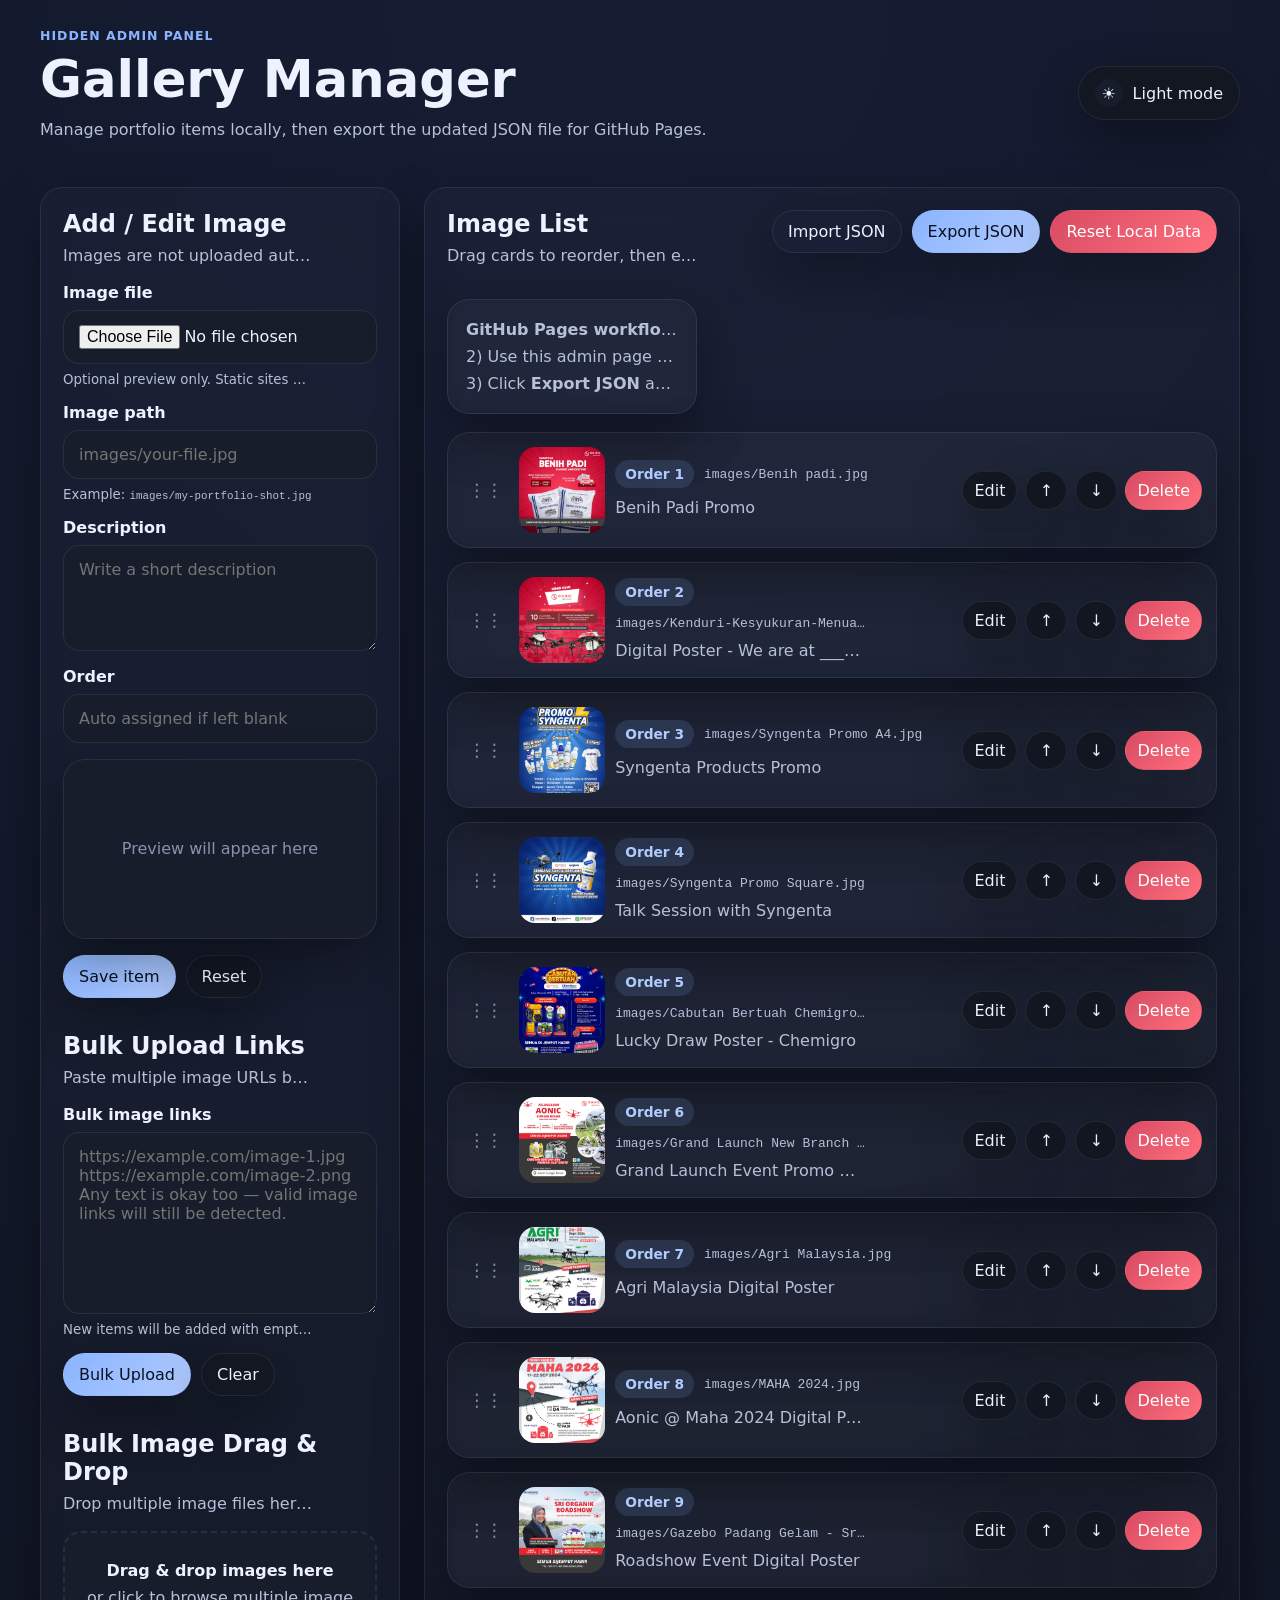
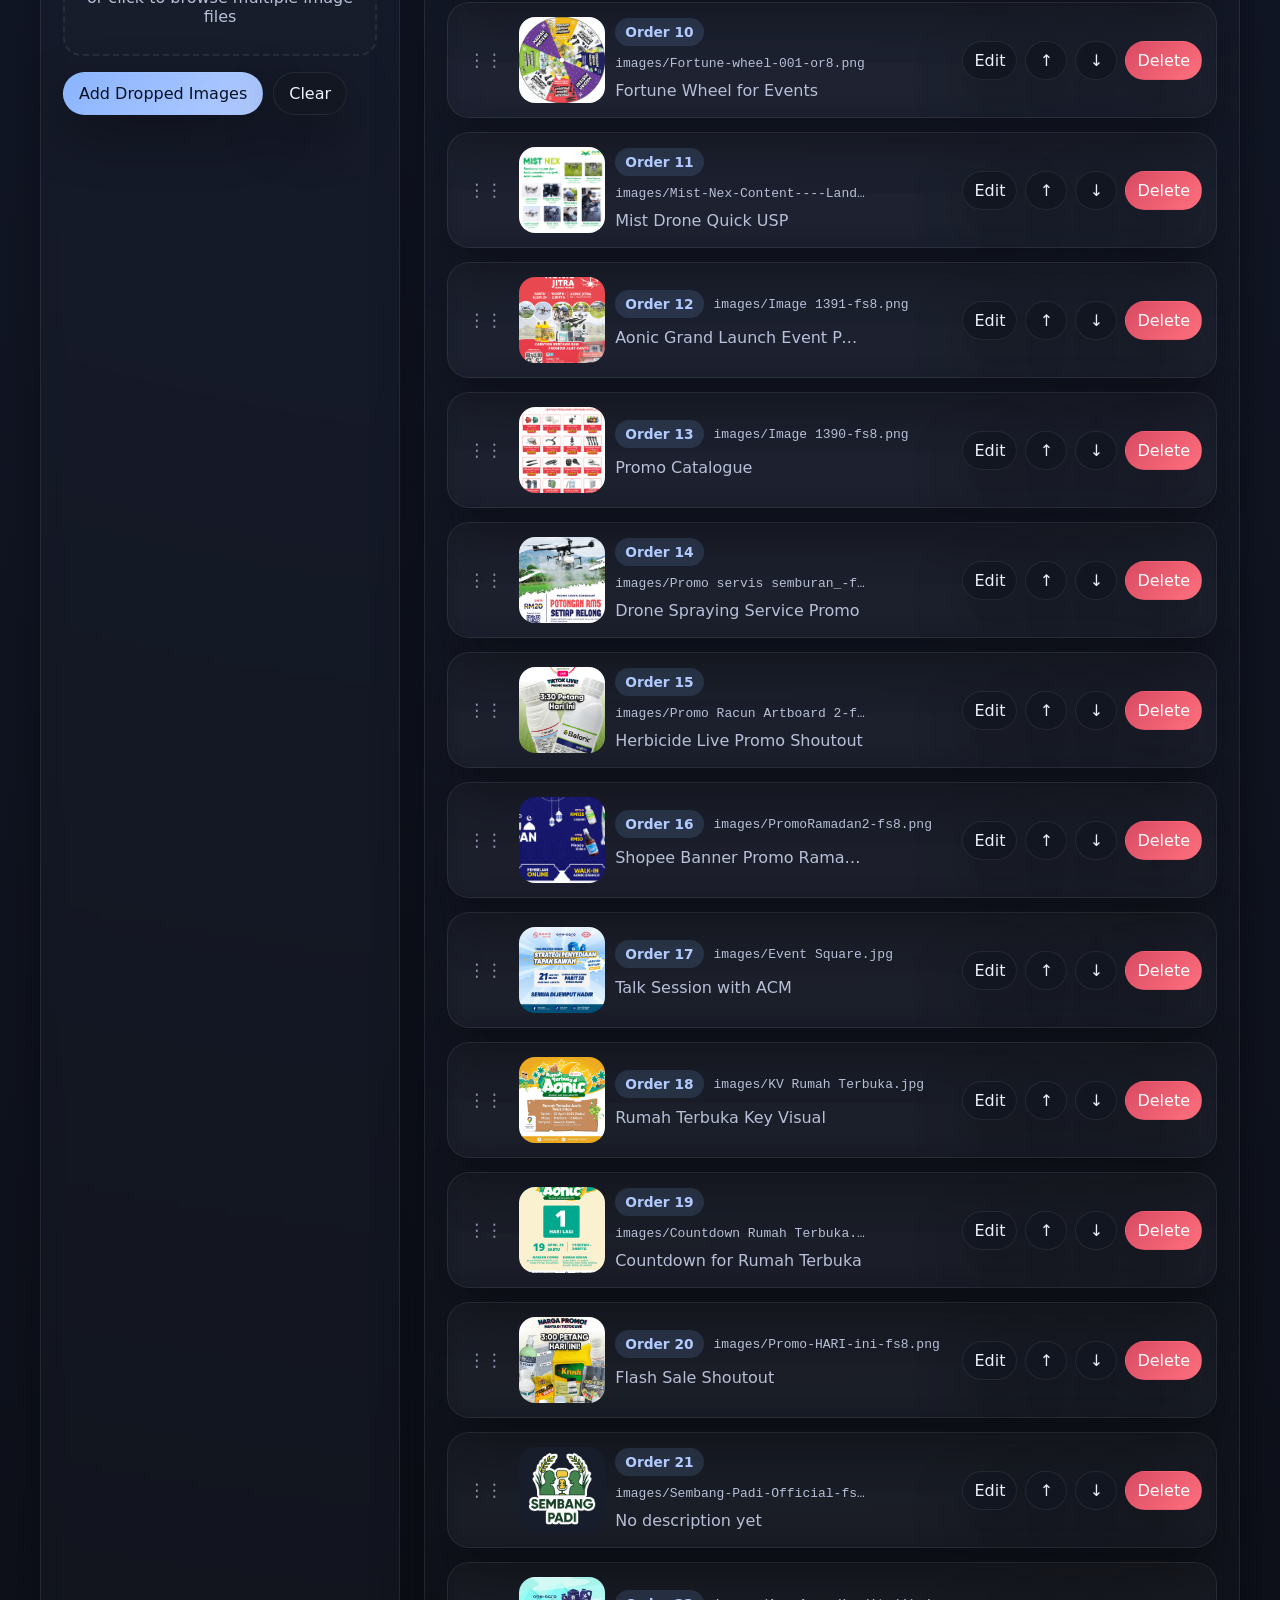
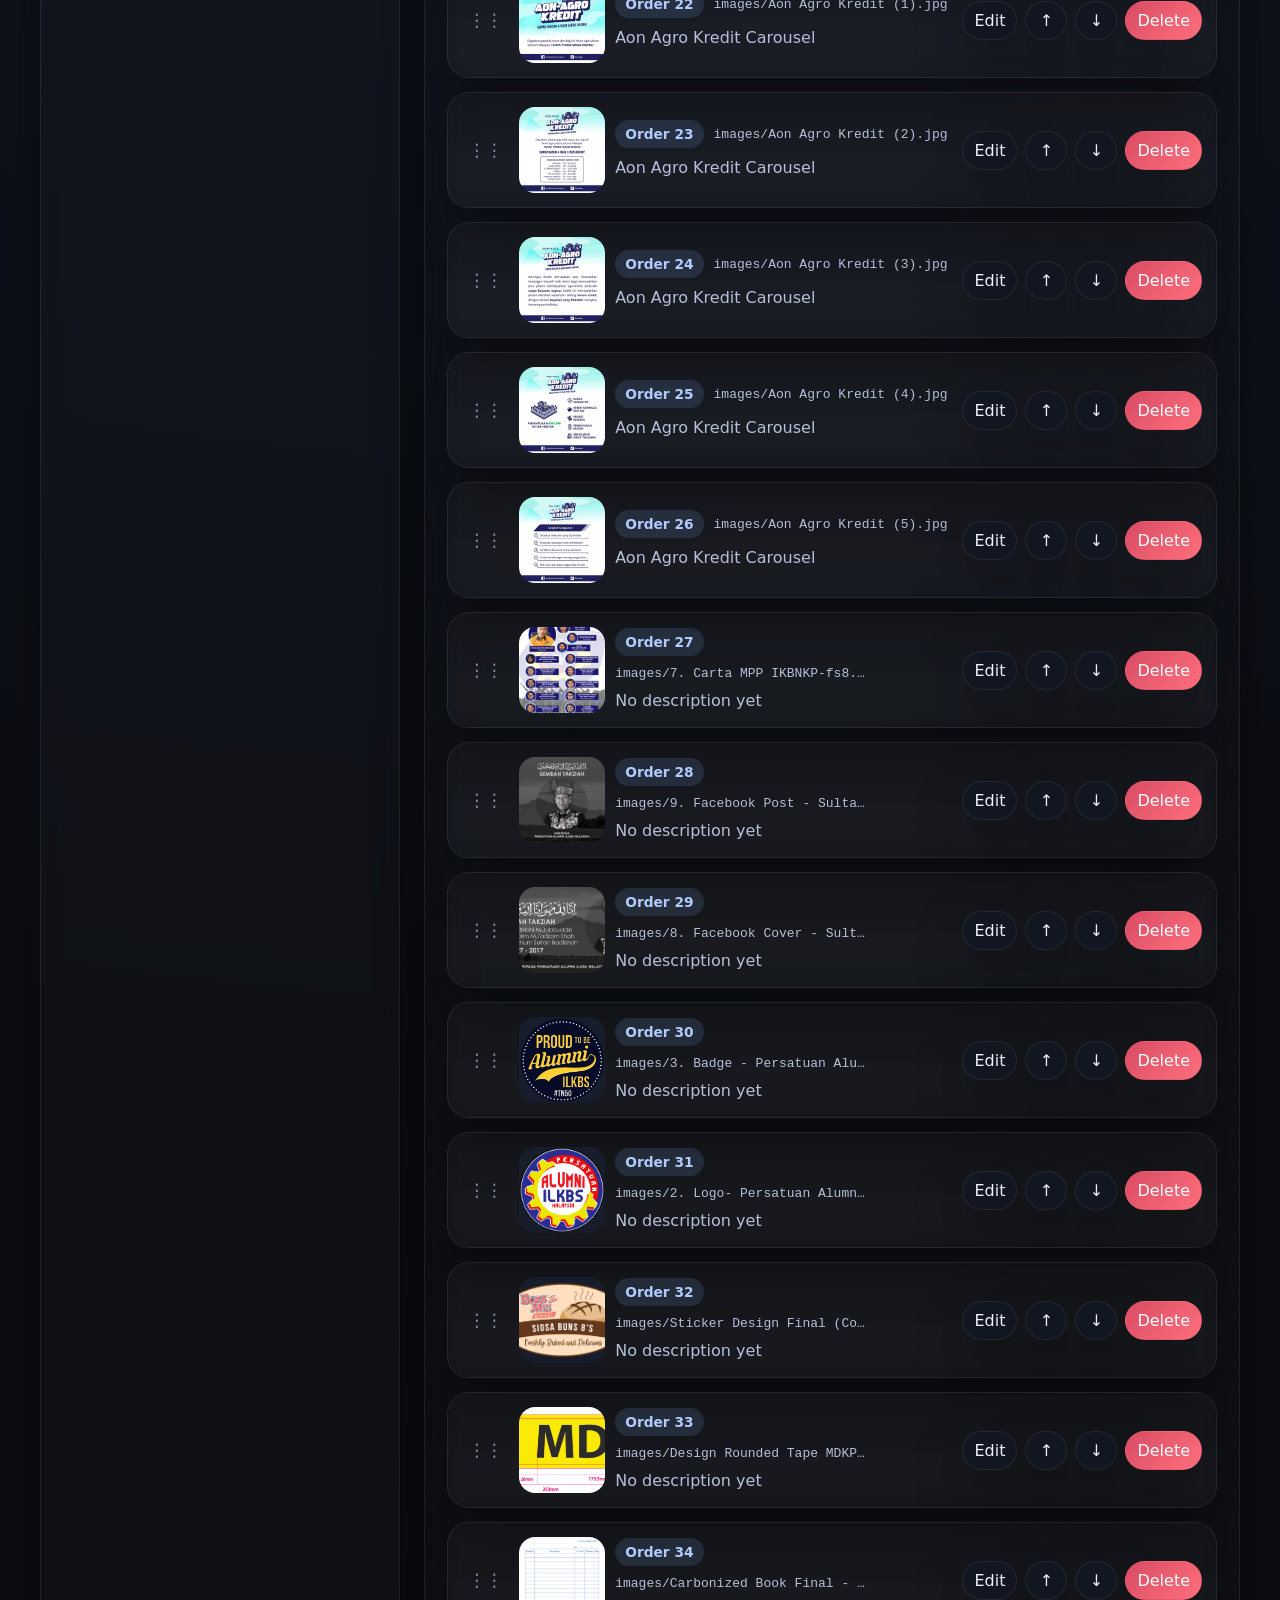
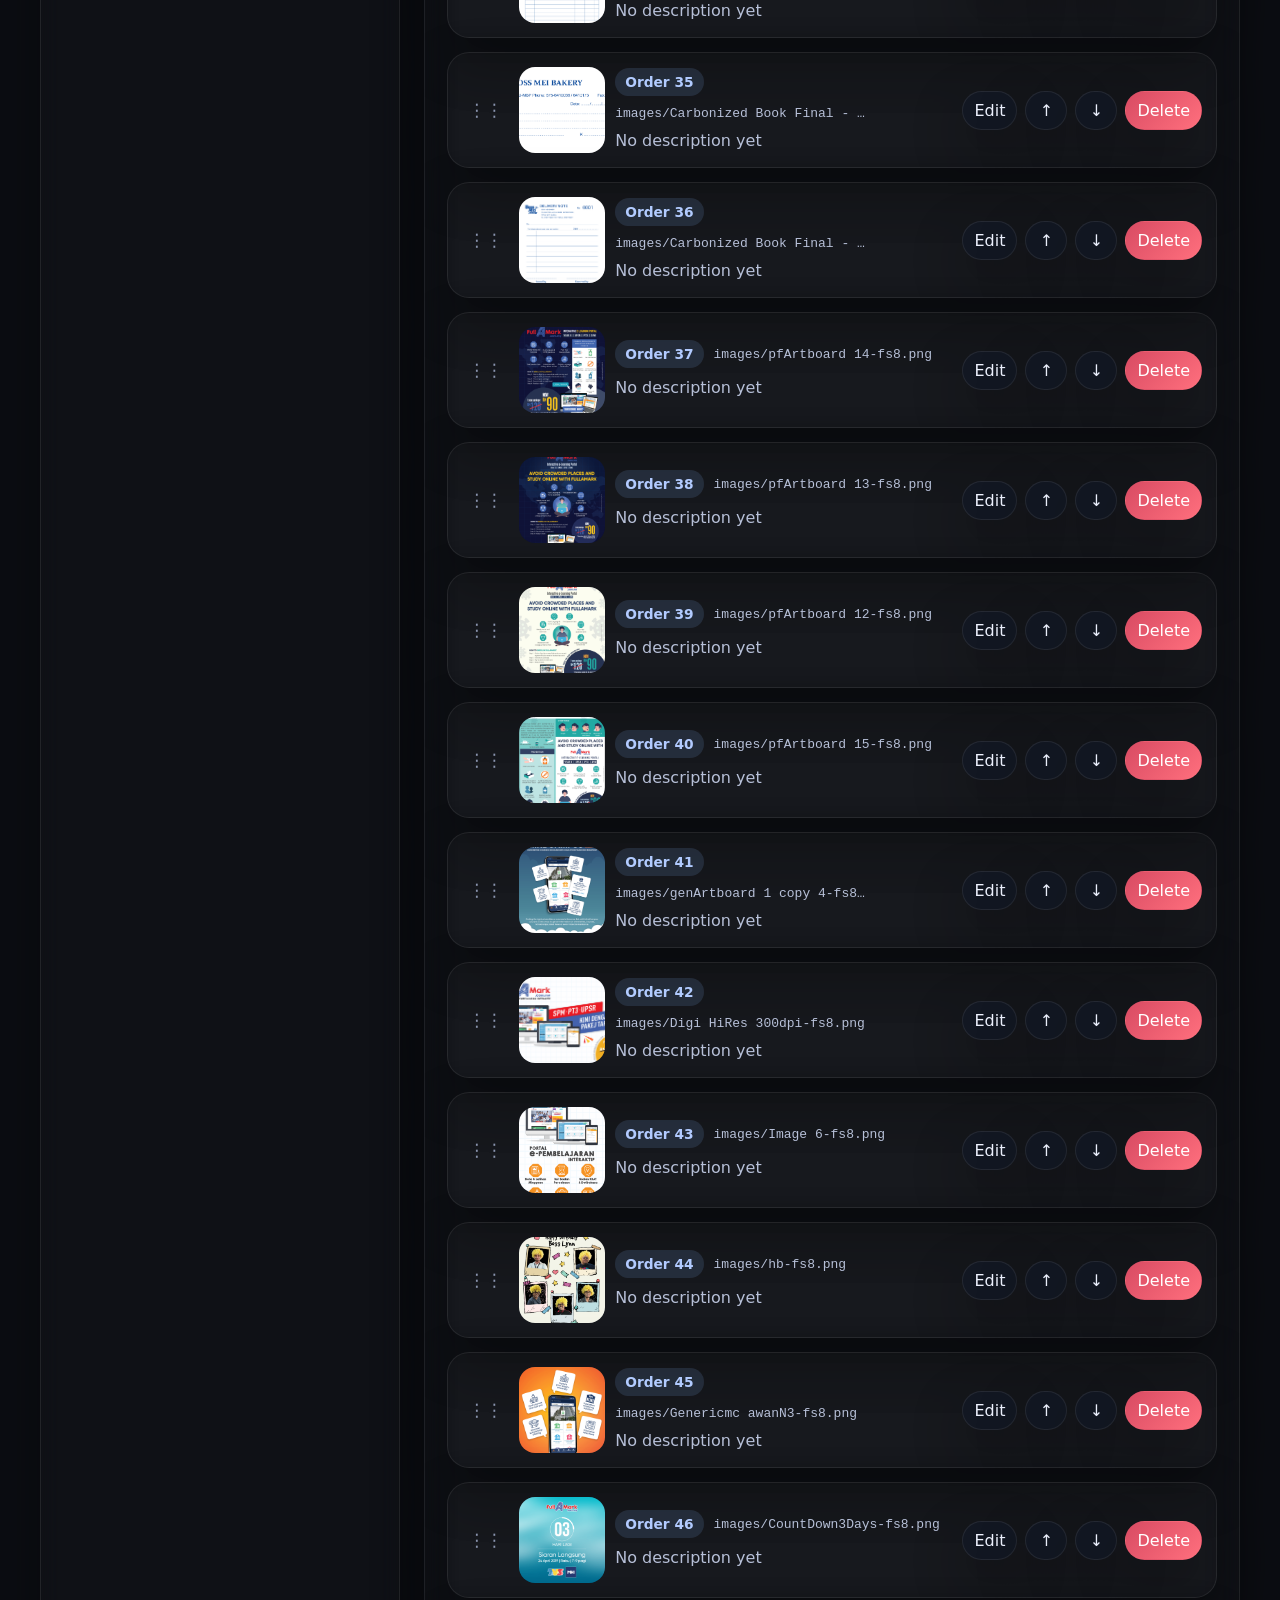
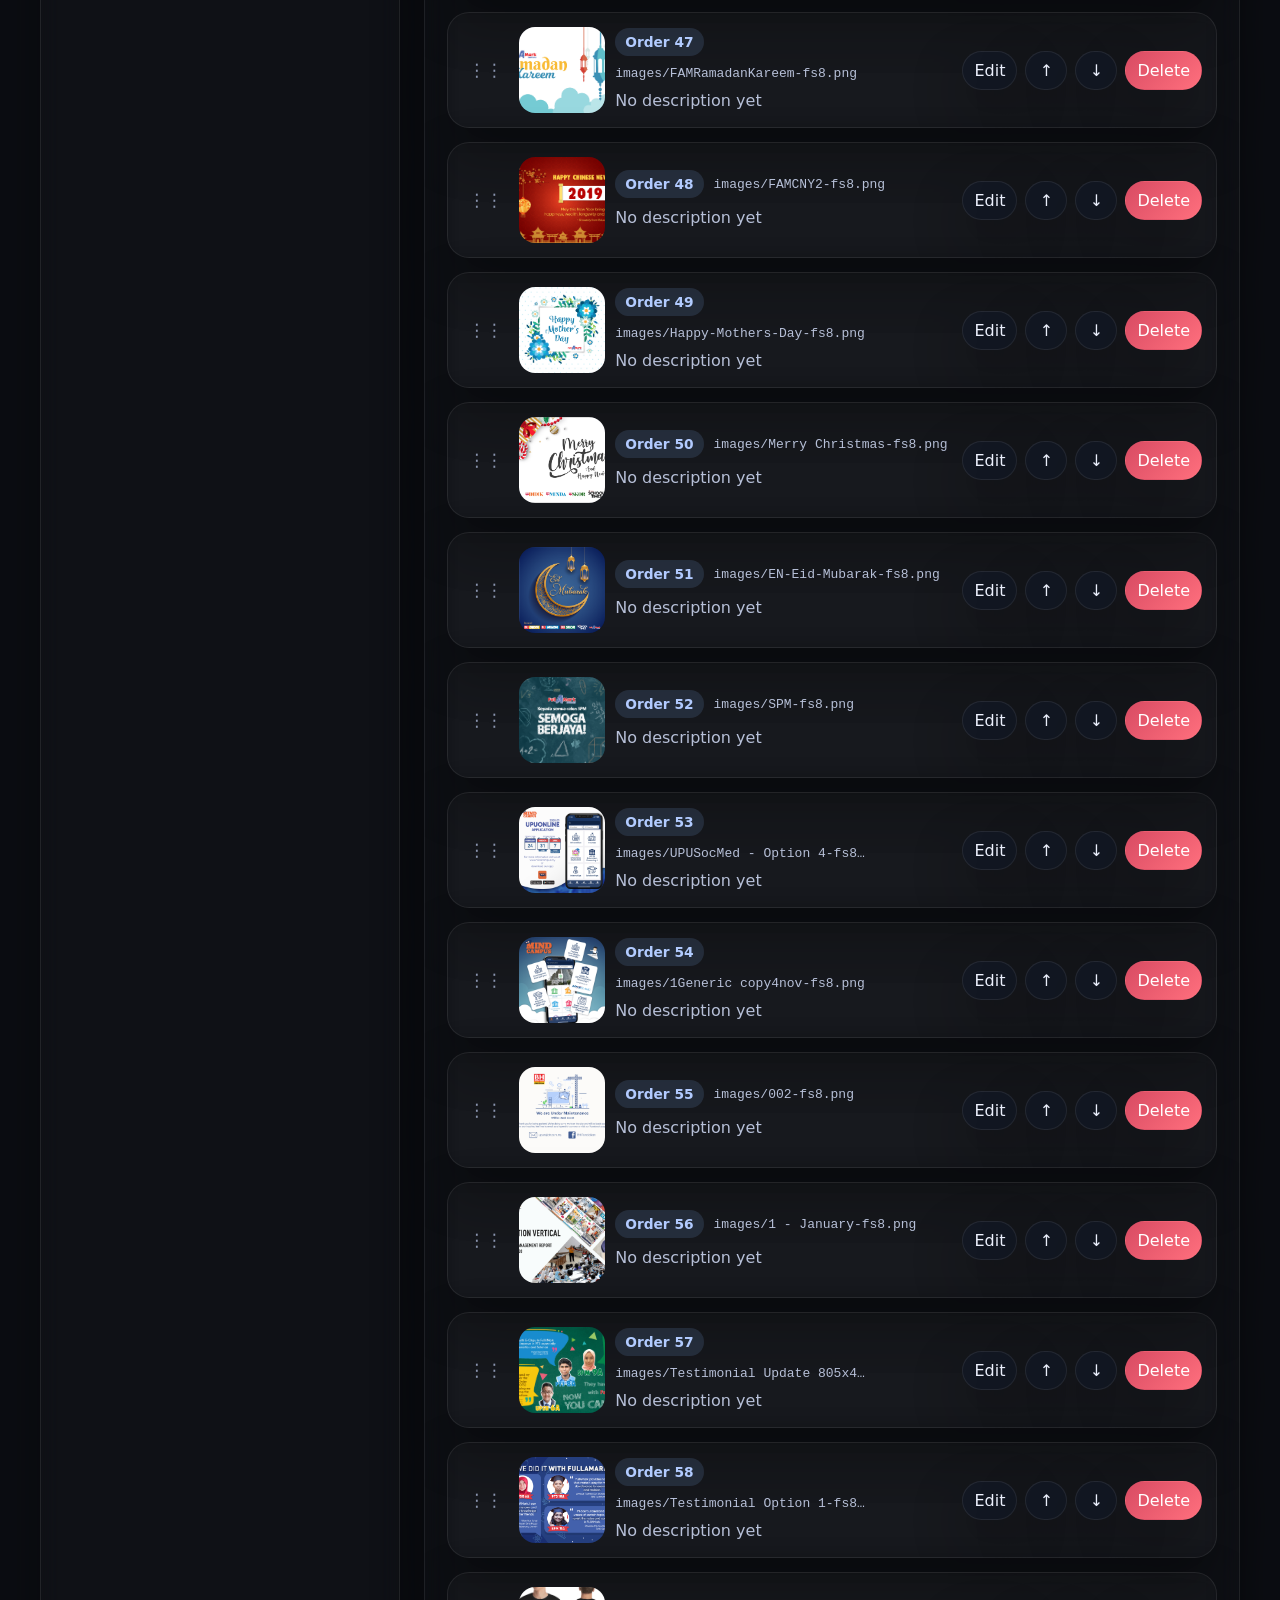
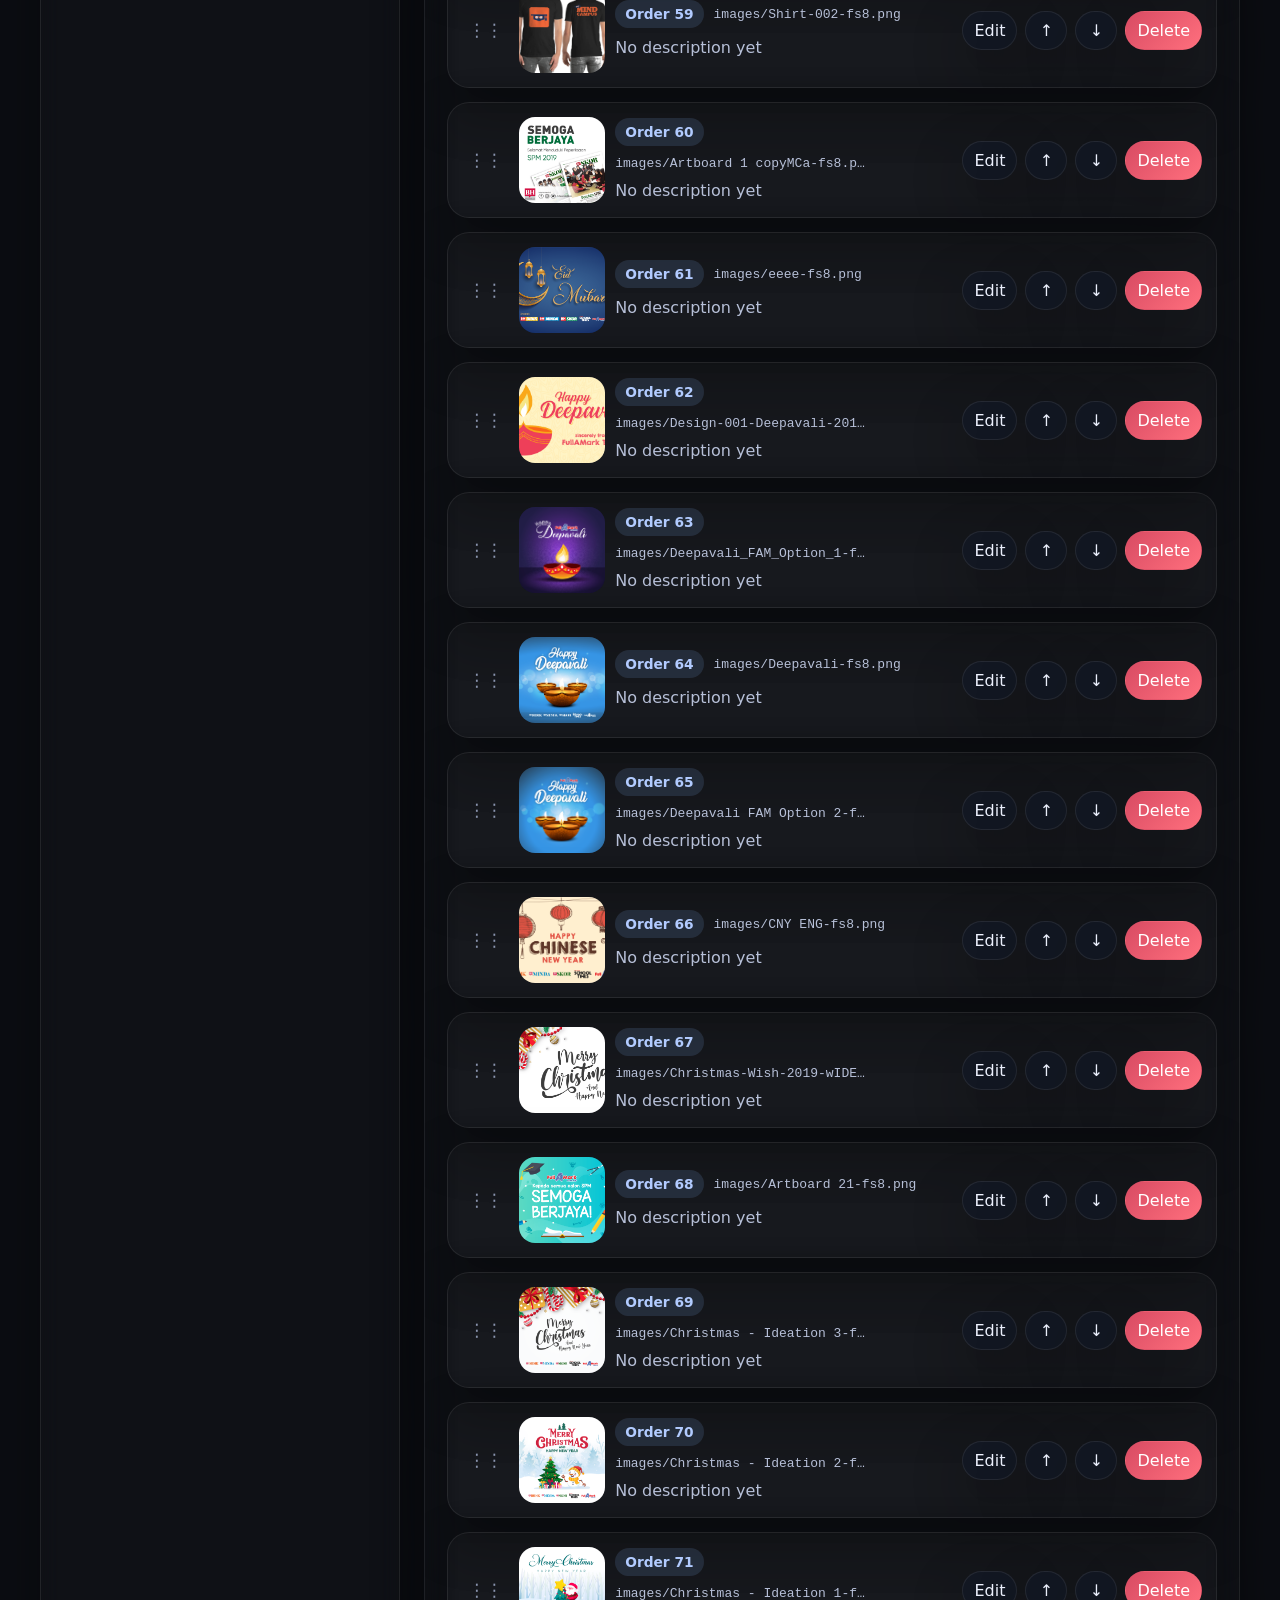
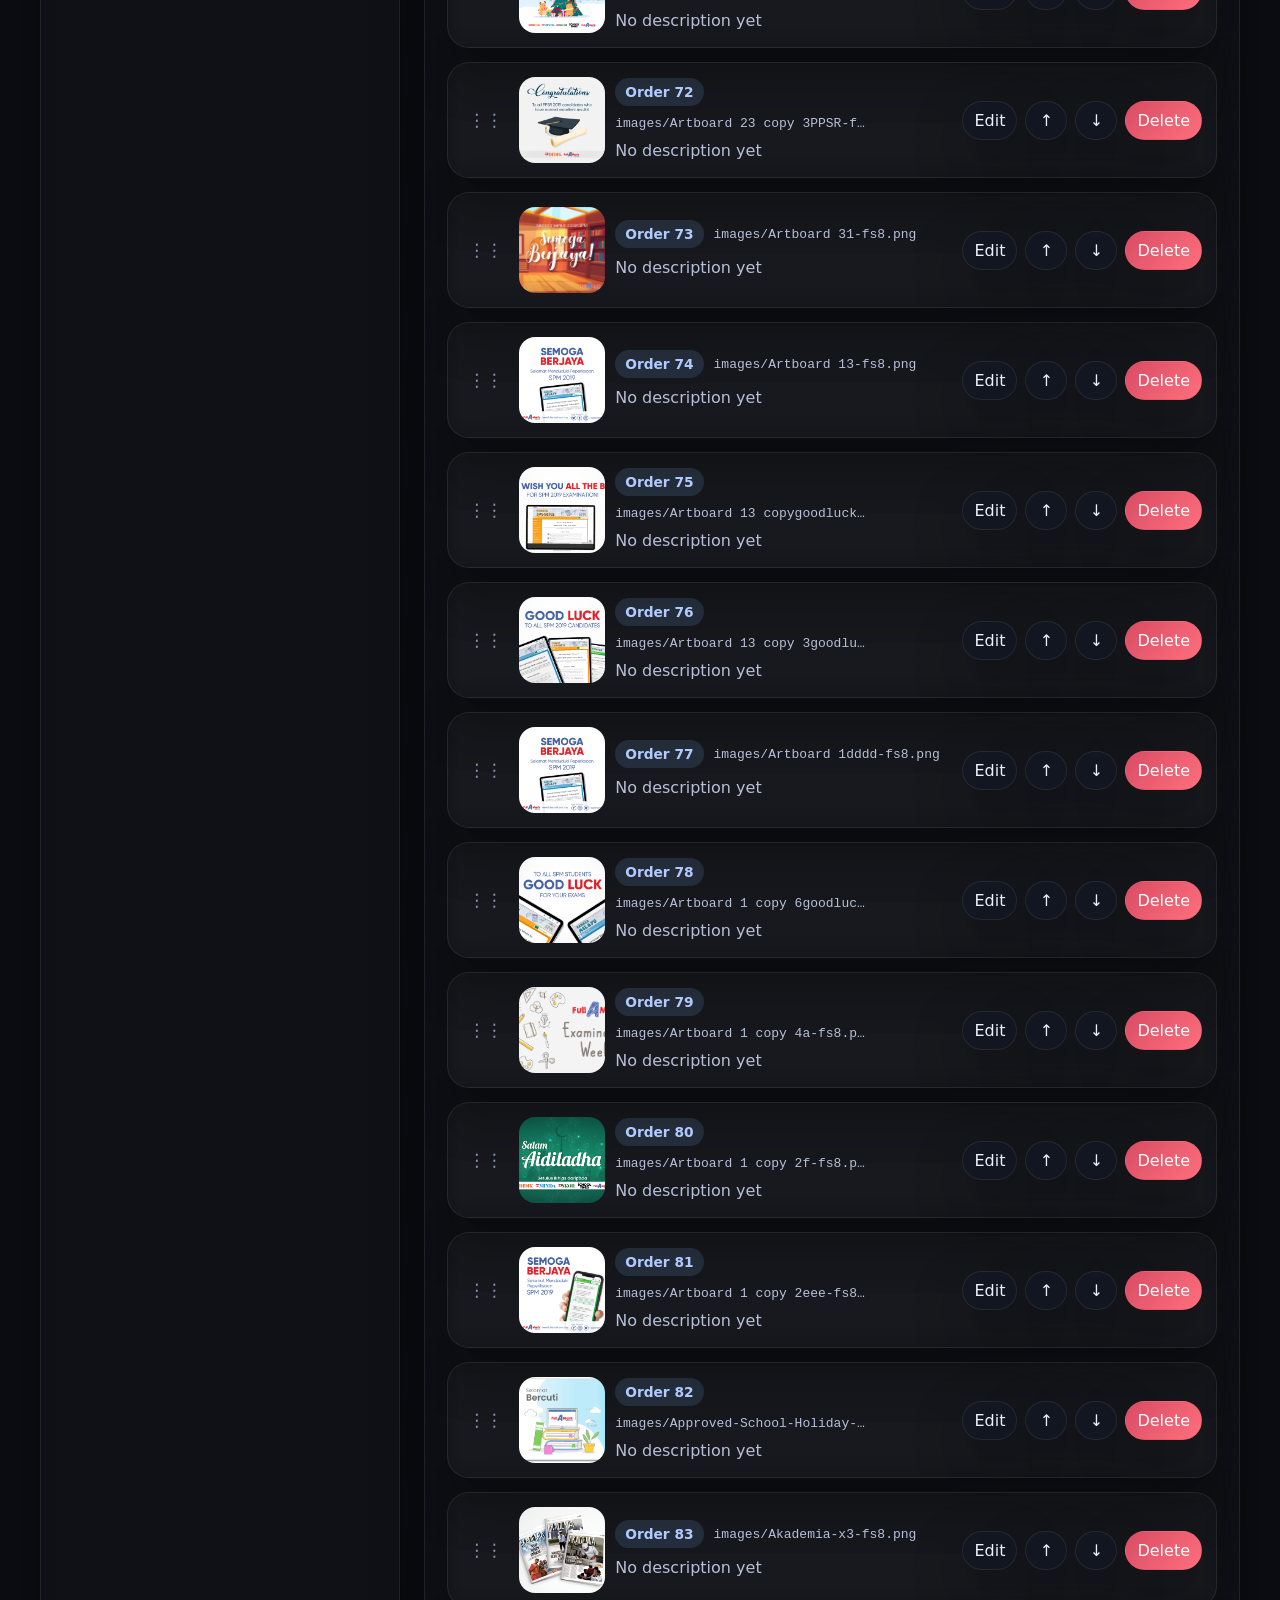
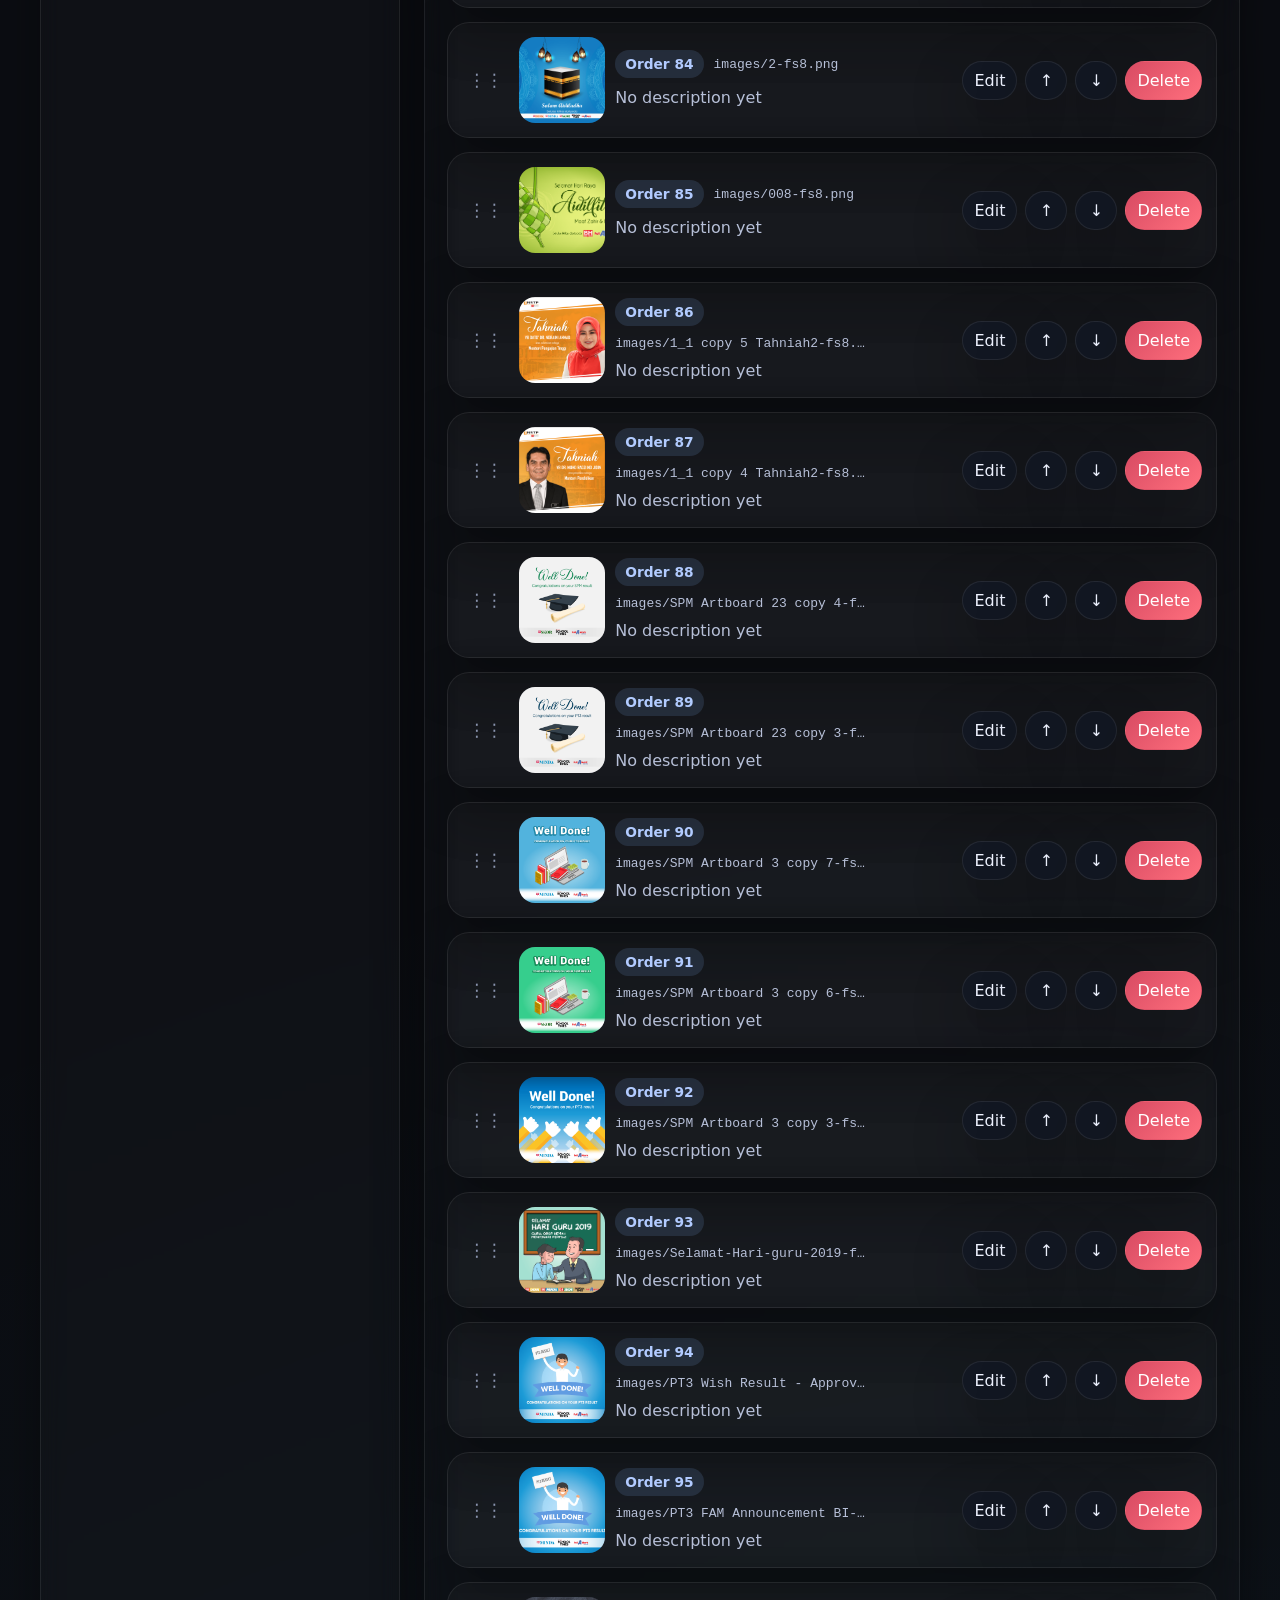
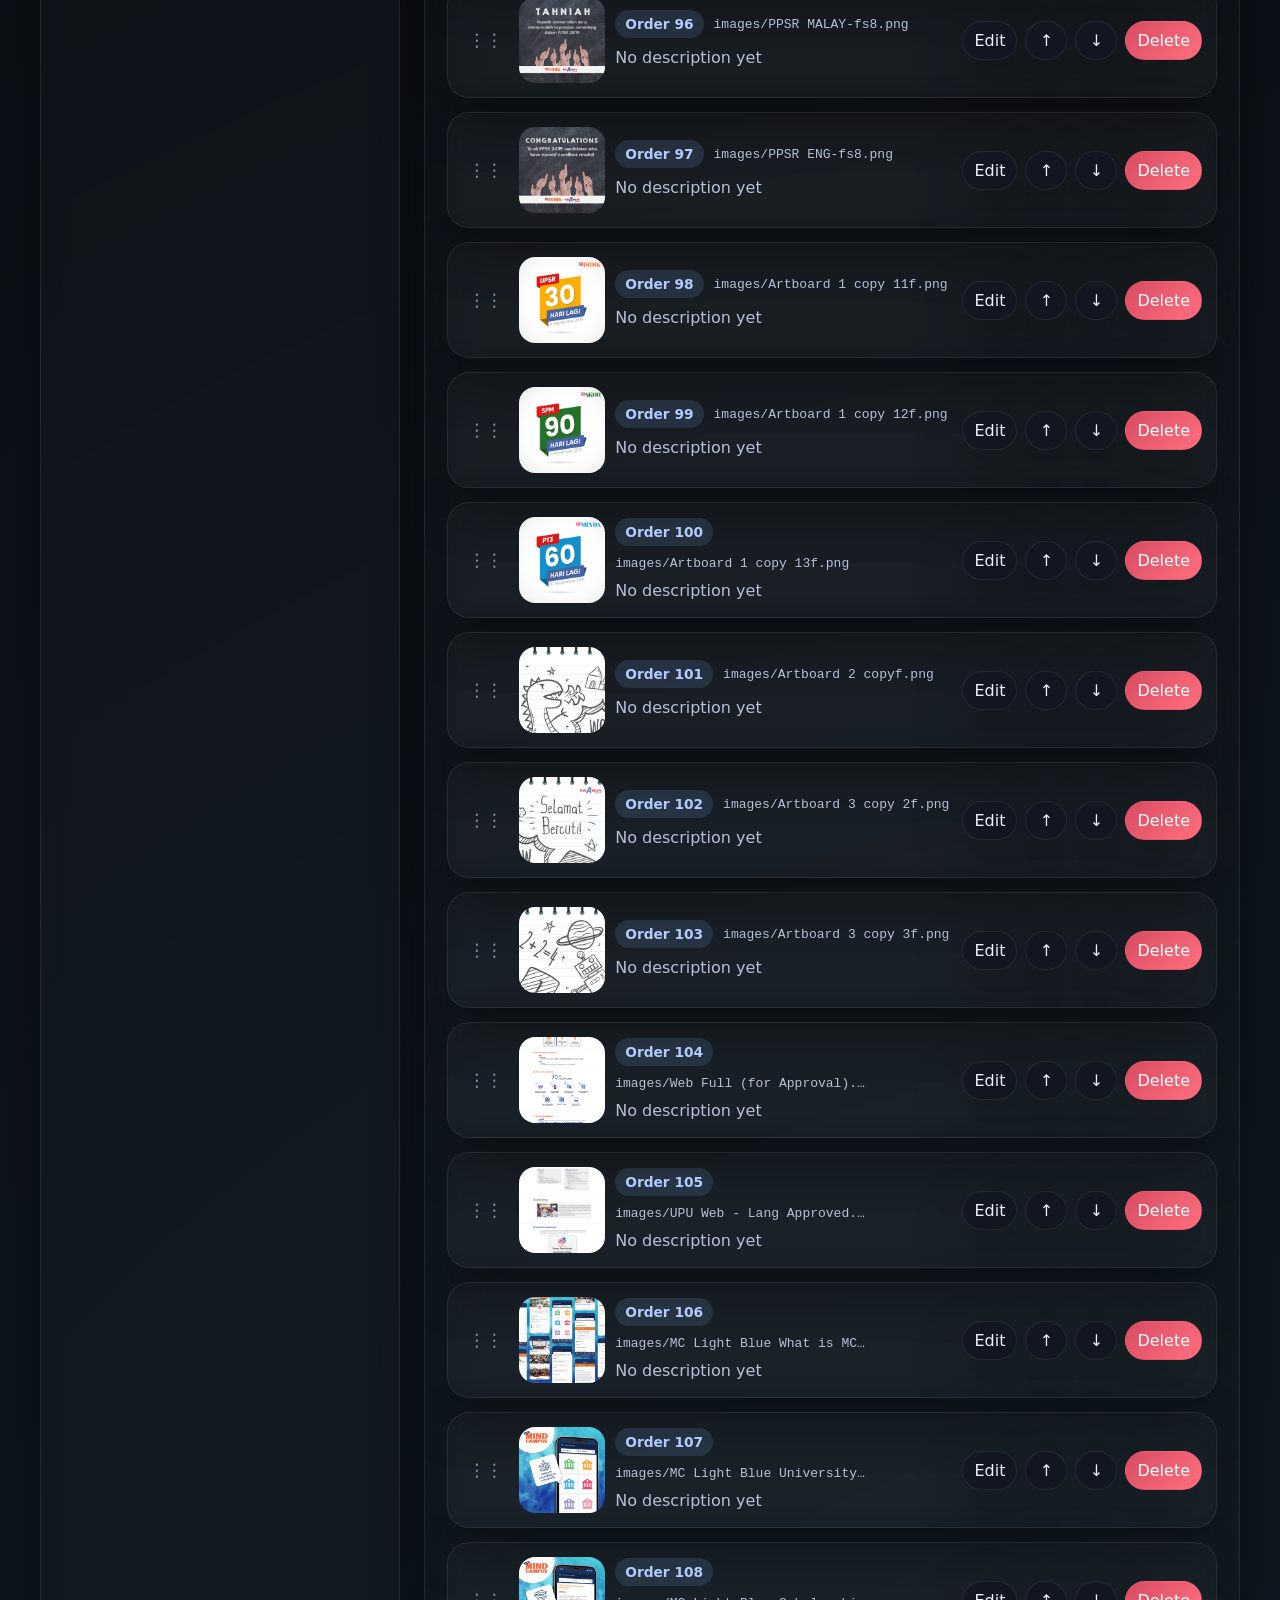
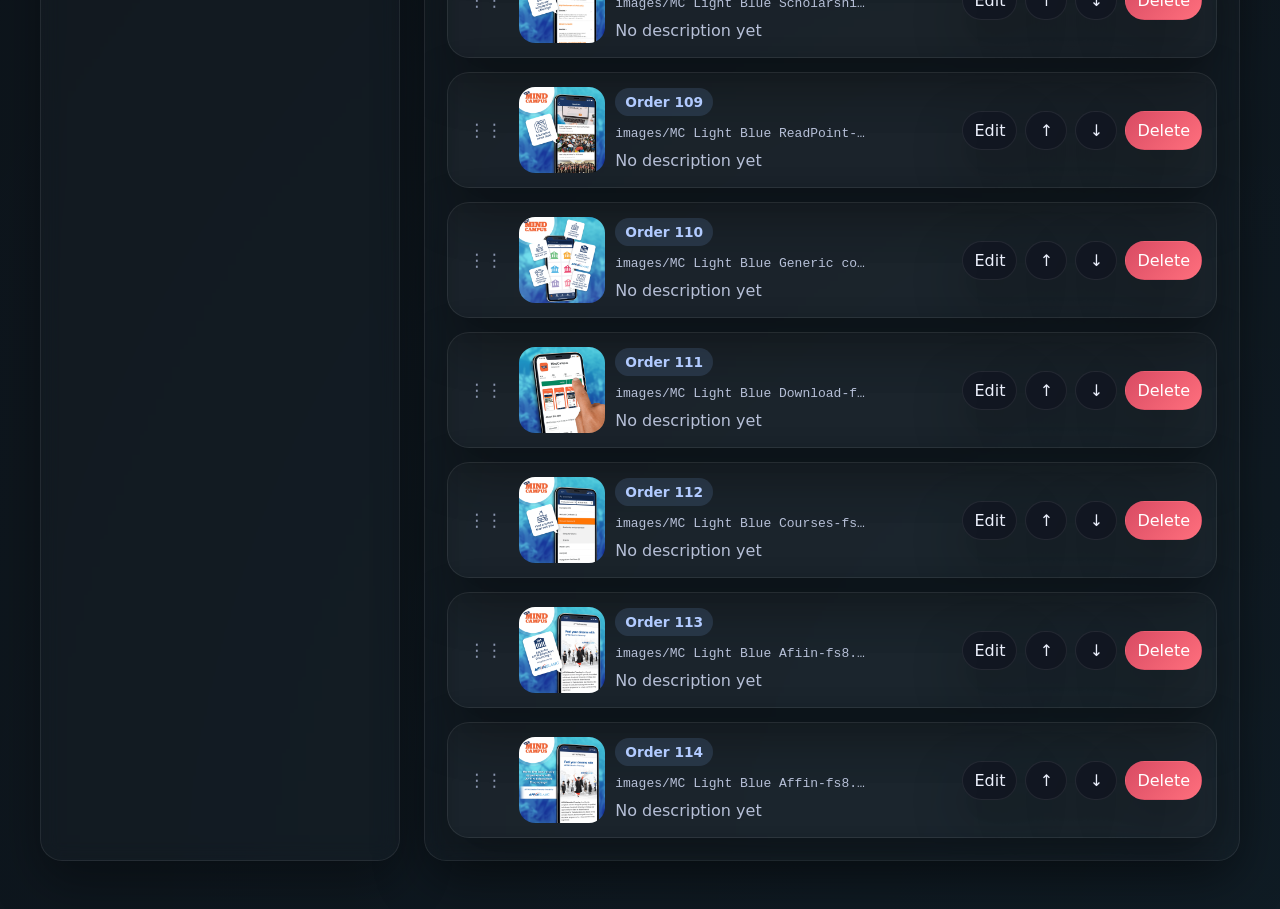
<file: admin-0124528810_7z7.html>
<!DOCTYPE html>
<html lang="en">
<head>
  <meta charset="UTF-8" />
  <meta name="viewport" content="width=device-width, initial-scale=1.0" />
  <title>Gallery Admin</title>
  <link rel="stylesheet" href="style.css" />
</head>
<body data-page="admin">
  <div class="page-shell">
    <header class="site-header container site-header--admin">
      <div>
        <p class="eyebrow">Hidden Admin Panel</p>
        <h1>Gallery Manager</h1>
        <p class="subtitle">Manage portfolio items locally, then export the updated JSON file for GitHub Pages.</p>
      </div>
      <div class="header-actions">
        <button id="themeToggle" class="theme-toggle" type="button" aria-label="Toggle theme">
          <span class="theme-toggle__icon">☀</span>
          <span class="theme-toggle__text">Light mode</span>
        </button>
      </div>
    </header>

    <main class="container admin-layout">
      <section class="admin-card admin-card--form">
        <div class="section-heading">
          <h2>Add / Edit Image</h2>
          <p>Images are not uploaded automatically. Add the file to <code>/images/</code> in your GitHub repo, then reference it here.</p>
        </div>

        <form id="adminForm" class="admin-form">
          <input type="hidden" id="imageId" />

          <label class="field">
            <span>Image file</span>
            <input id="imageFile" type="file" accept="image/*" />
            <small>Optional preview only. Static sites cannot save uploads directly.</small>
          </label>

          <label class="field">
            <span>Image path</span>
            <input id="imagePath" type="text" placeholder="images/your-file.jpg" required />
            <small>Example: <code>images/my-portfolio-shot.jpg</code></small>
          </label>

          <label class="field">
            <span>Description</span>
            <textarea id="imageDescription" rows="4" placeholder="Write a short description" required></textarea>
          </label>

          <label class="field">
            <span>Order</span>
            <input id="imageOrder" type="number" min="1" step="1" placeholder="Auto assigned if left blank" />
          </label>

          <div class="image-preview-card">
            <div id="uploadPreview" class="upload-preview upload-preview--empty">
              <span>Preview will appear here</span>
            </div>
          </div>

          <div class="form-actions">
            <button type="submit" class="btn btn--primary" id="saveImageBtn">Save item</button>
            <button type="button" class="btn" id="resetFormBtn">Reset</button>
          </div>
        </form>
		
		

        <div class="section-heading bulk-upload-heading">
          <h2>Bulk Upload Links</h2>
          <p>Paste multiple image URLs below. One link per line, or mix with other text — the system will auto detect valid image links and add them as new items.</p>
        </div>
        


        <div class="admin-form">
          <label class="field">
            <span>Bulk image links</span>
            <textarea id="bulkImageLinks" rows="8" placeholder="https://example.com/image-1.jpg
https://example.com/image-2.png
Any text is okay too — valid image links will still be detected."></textarea>
            <small>New items will be added with empty descriptions so you can edit them one by one later.</small>
          </label>

          <div class="form-actions">
            <button type="button" class="btn btn--primary" id="bulkUploadBtn">Bulk Upload</button>
            <button type="button" class="btn" id="clearBulkUploadBtn">Clear</button>
          </div>
        </div>
        
        
        
        <div class="section-heading bulk-upload-heading">
  <h2>Bulk Image Drag & Drop</h2>
  <p>Drop multiple image files here. This will create gallery items using <code>images/filename.ext</code>. You still need to upload the real files into your repo’s <code>/images/</code> folder.</p>
</div>

<div class="admin-form">
  <div id="bulkImageDropzone" class="bulk-dropzone">
    <input id="bulkImageFiles" type="file" accept="image/*" multiple hidden />
    <p class="bulk-dropzone__title">Drag & drop images here</p>
    <p class="bulk-dropzone__text">or click to browse multiple image files</p>
  </div>

  <div id="bulkImageDropList" class="bulk-drop-list is-hidden"></div>

  <div class="form-actions">
    <button type="button" class="btn btn--primary" id="bulkImageFileAddBtn">Add Dropped Images</button>
    <button type="button" class="btn" id="clearBulkImageFilesBtn">Clear</button>
  </div>
</div>
        
        
      </section>



      <section class="admin-card admin-card--list">
        <div class="section-heading section-heading--split">
          <div>
            <h2>Image List</h2>
            <p>Drag cards to reorder, then export JSON to save changes back into your repo.</p>
          </div>
          <div class="toolbar">
            <label class="btn btn--ghost file-label">
              Import JSON
              <input id="importJsonInput" type="file" accept="application/json" hidden />
            </label>
            <button id="exportJsonBtn" type="button" class="btn btn--primary">Export JSON</button>
            <button id="resetLocalDataBtn" type="button" class="btn btn--danger">Reset Local Data</button>
          </div>
        </div>

        <div class="admin-instructions note-box">
          <strong>GitHub Pages workflow:</strong>
          1) Upload your image files manually into <code>/images/</code>.<br />
          2) Use this admin page to manage the list locally in your browser.<br />
          3) Click <strong>Export JSON</strong> and replace <code>data/gallery.json</code> in your repository.
        </div>

        <div id="adminList" class="admin-list"></div>
        <div id="adminEmpty" class="empty-state is-hidden">
          <h2>No items yet</h2>
          <p>Add your first image using the form on the left.</p>
        </div>
      </section>
    </main>
  </div>

  <template id="adminItemTemplate">
    <article class="admin-item" draggable="true">
      <div class="drag-handle" title="Drag to reorder" aria-label="Drag to reorder">⋮⋮</div>
      <div class="admin-item__thumb-wrap">
        <img class="admin-item__thumb" alt="" />
      </div>
      <div class="admin-item__content">
        <div class="admin-item__meta">
          <span class="badge admin-item__order"></span>
          <code class="admin-item__path"></code>
        </div>
        <p class="admin-item__description"></p>
      </div>
      <div class="admin-item__actions">
        <button type="button" class="btn btn--small admin-edit">Edit</button>
        <button type="button" class="btn btn--small admin-up">↑</button>
        <button type="button" class="btn btn--small admin-down">↓</button>
        <button type="button" class="btn btn--small btn--danger admin-delete">Delete</button>
      </div>
    </article>
  </template>

  <script src="script.js"></script>
</body>
</html>
</file>
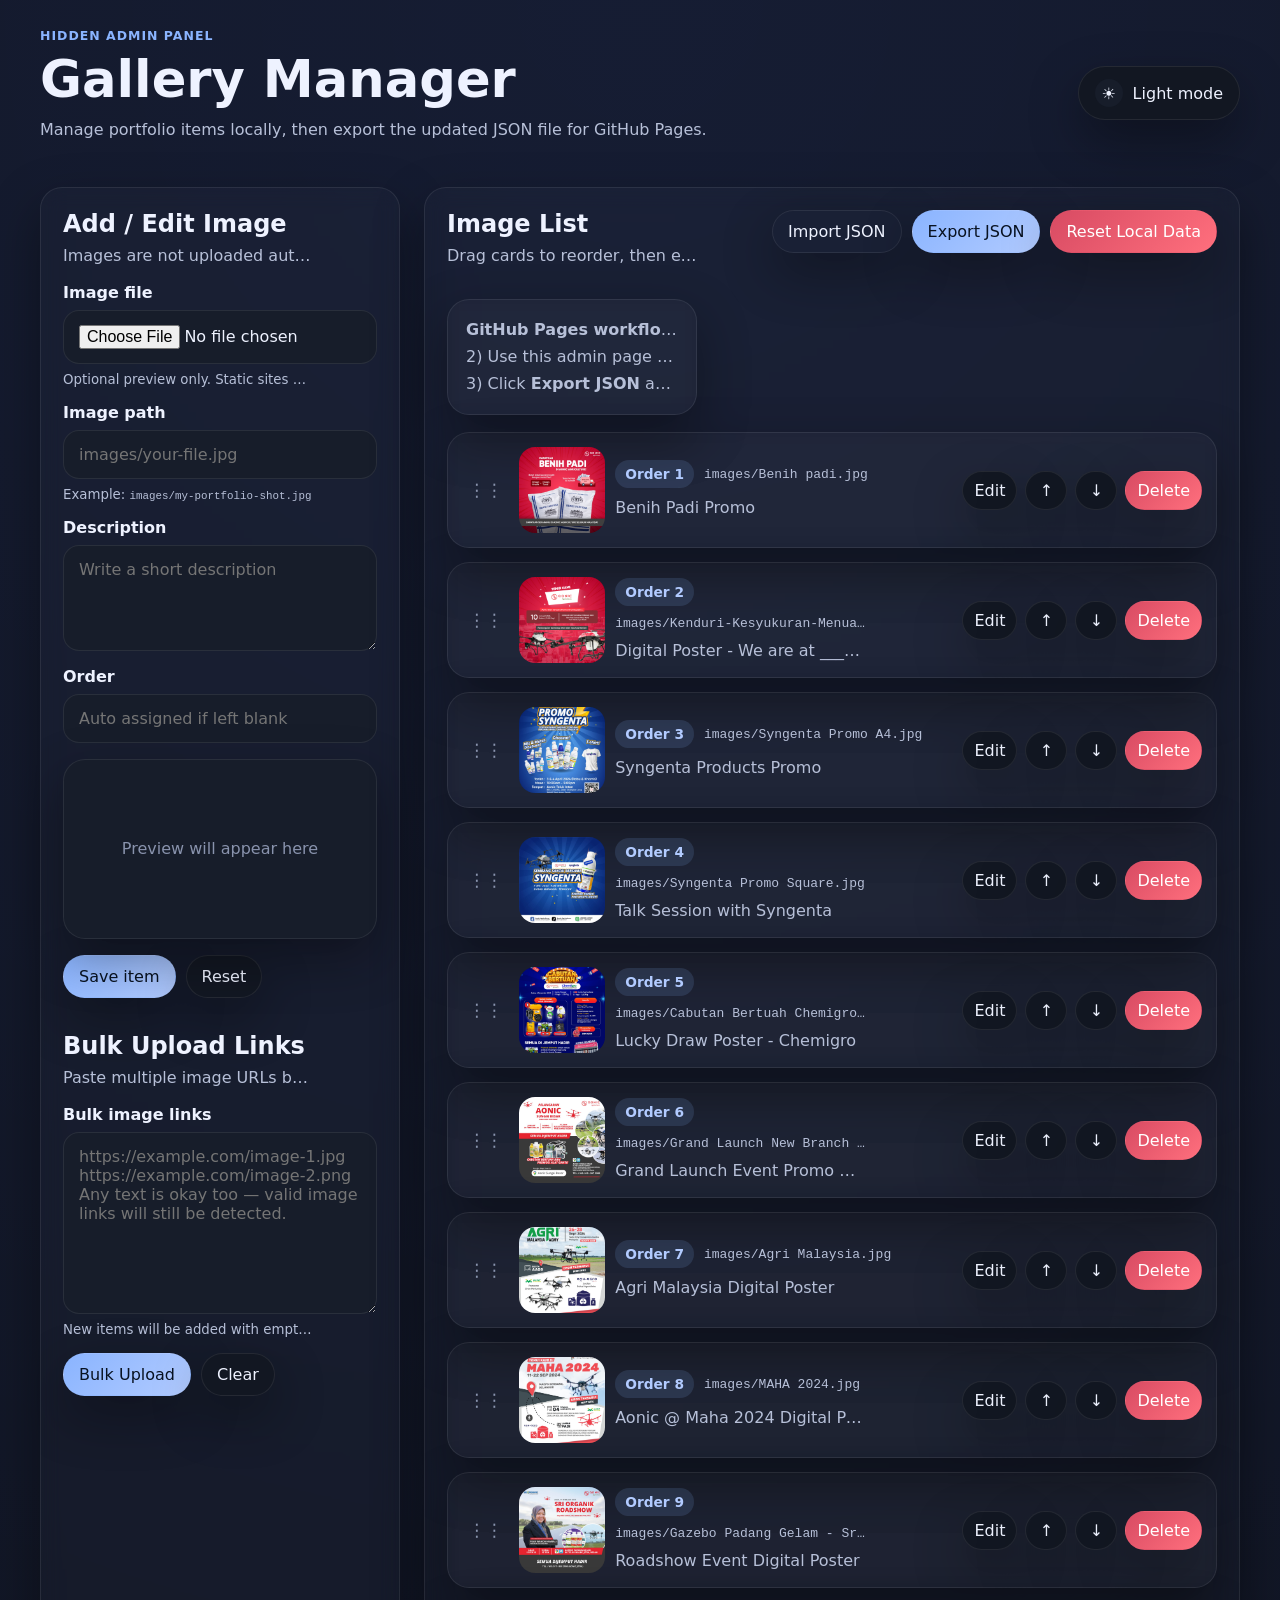
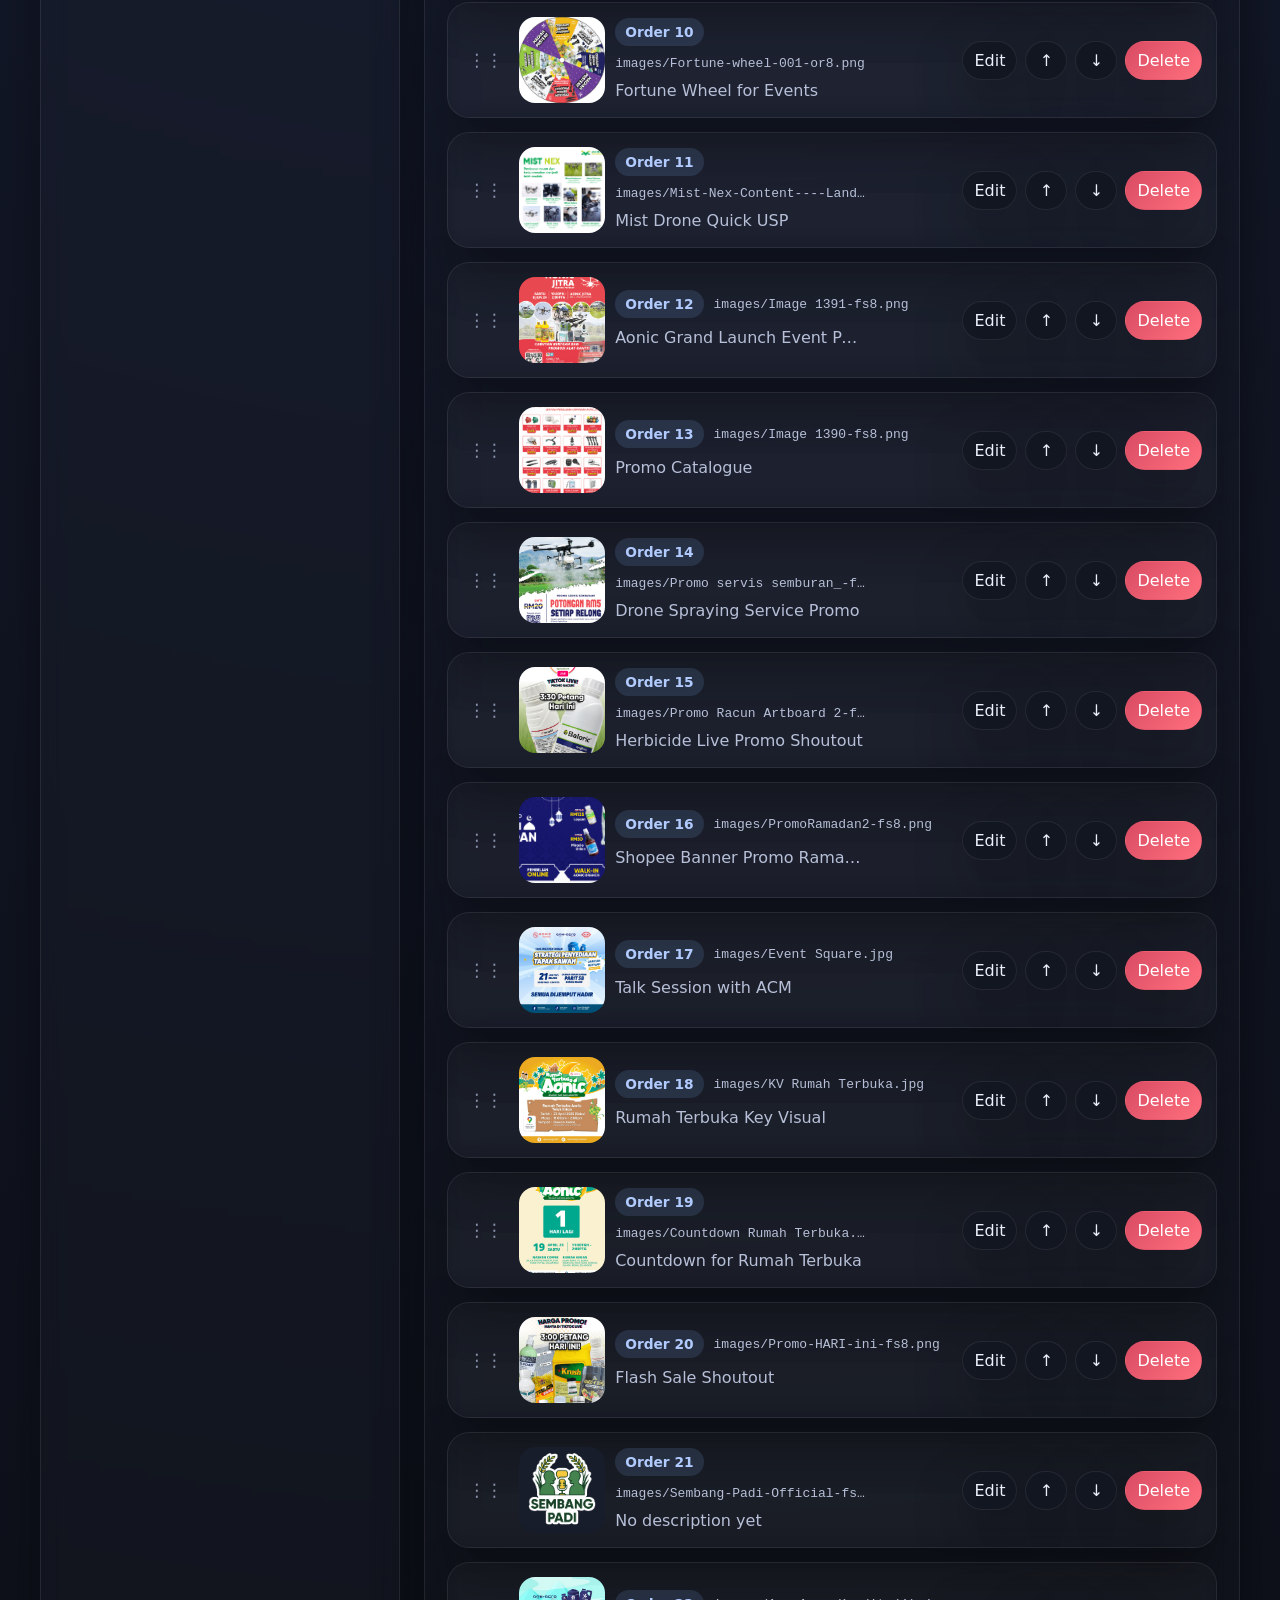
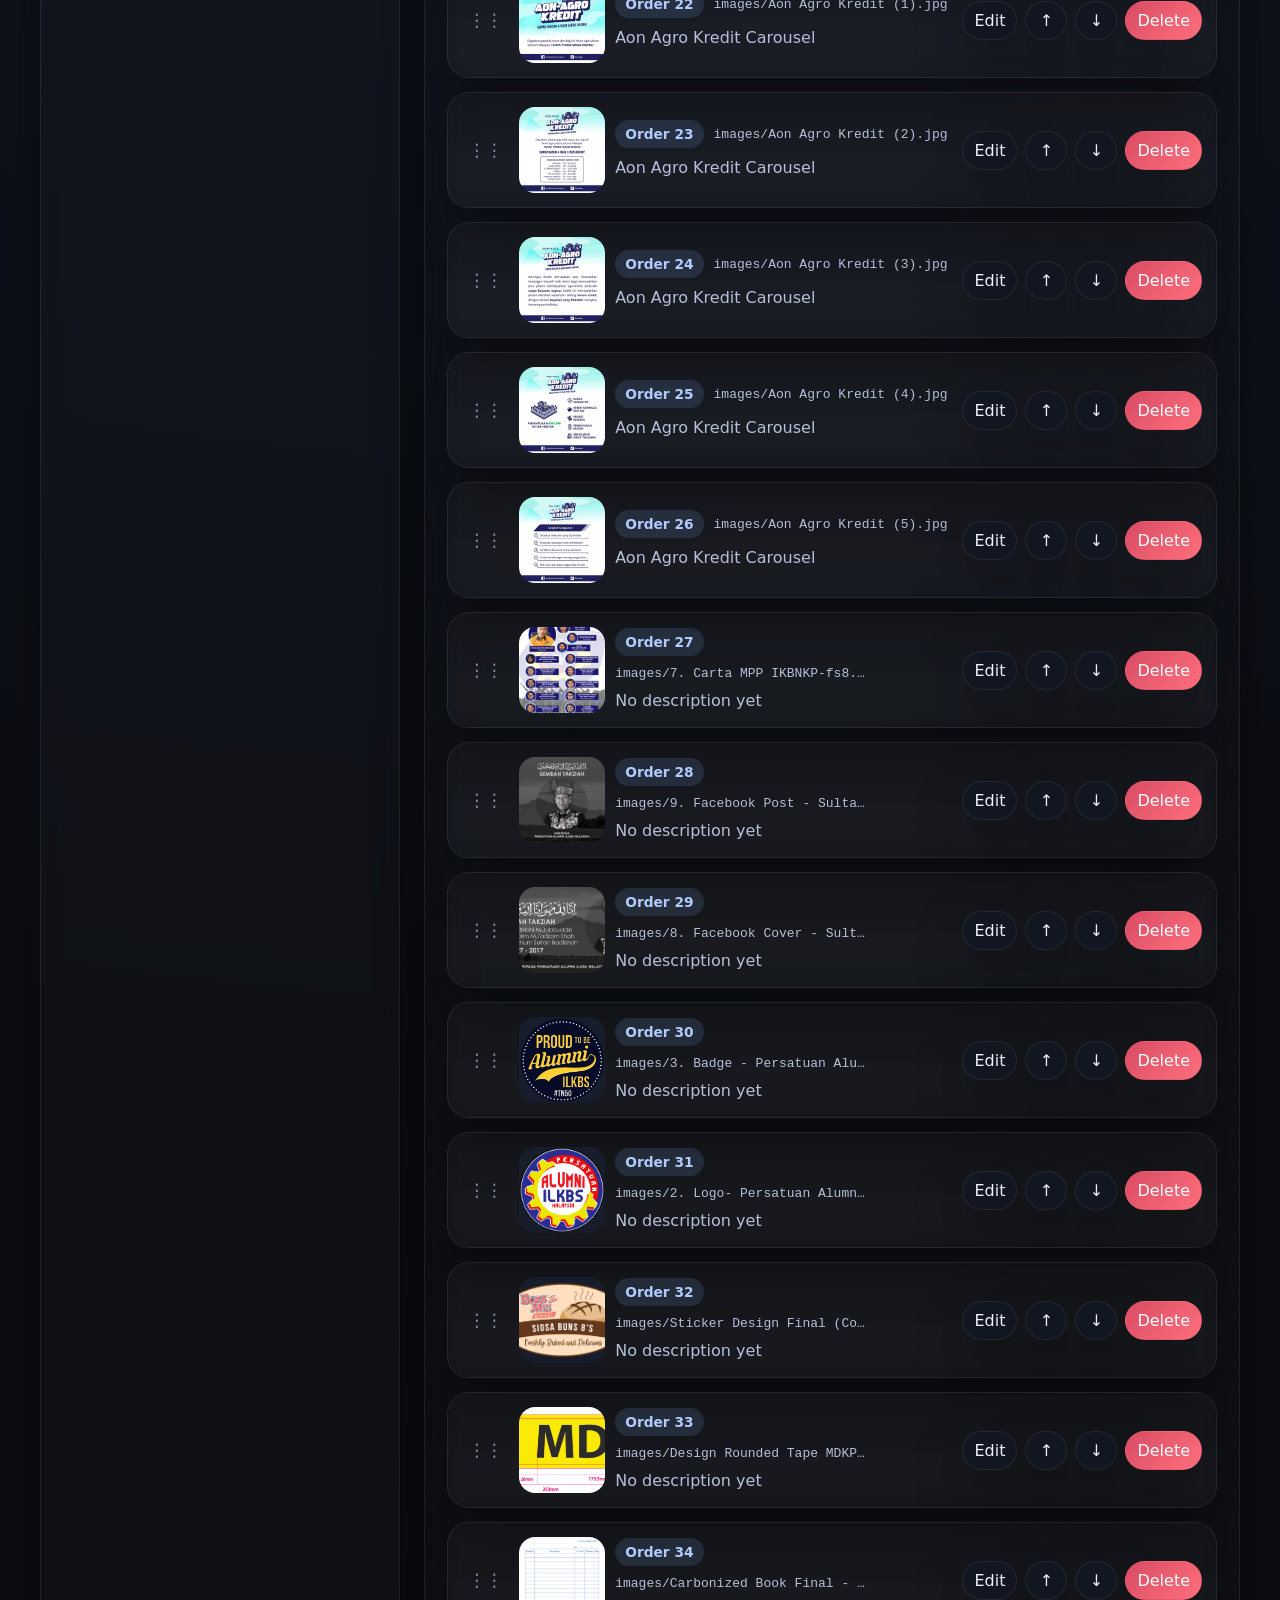
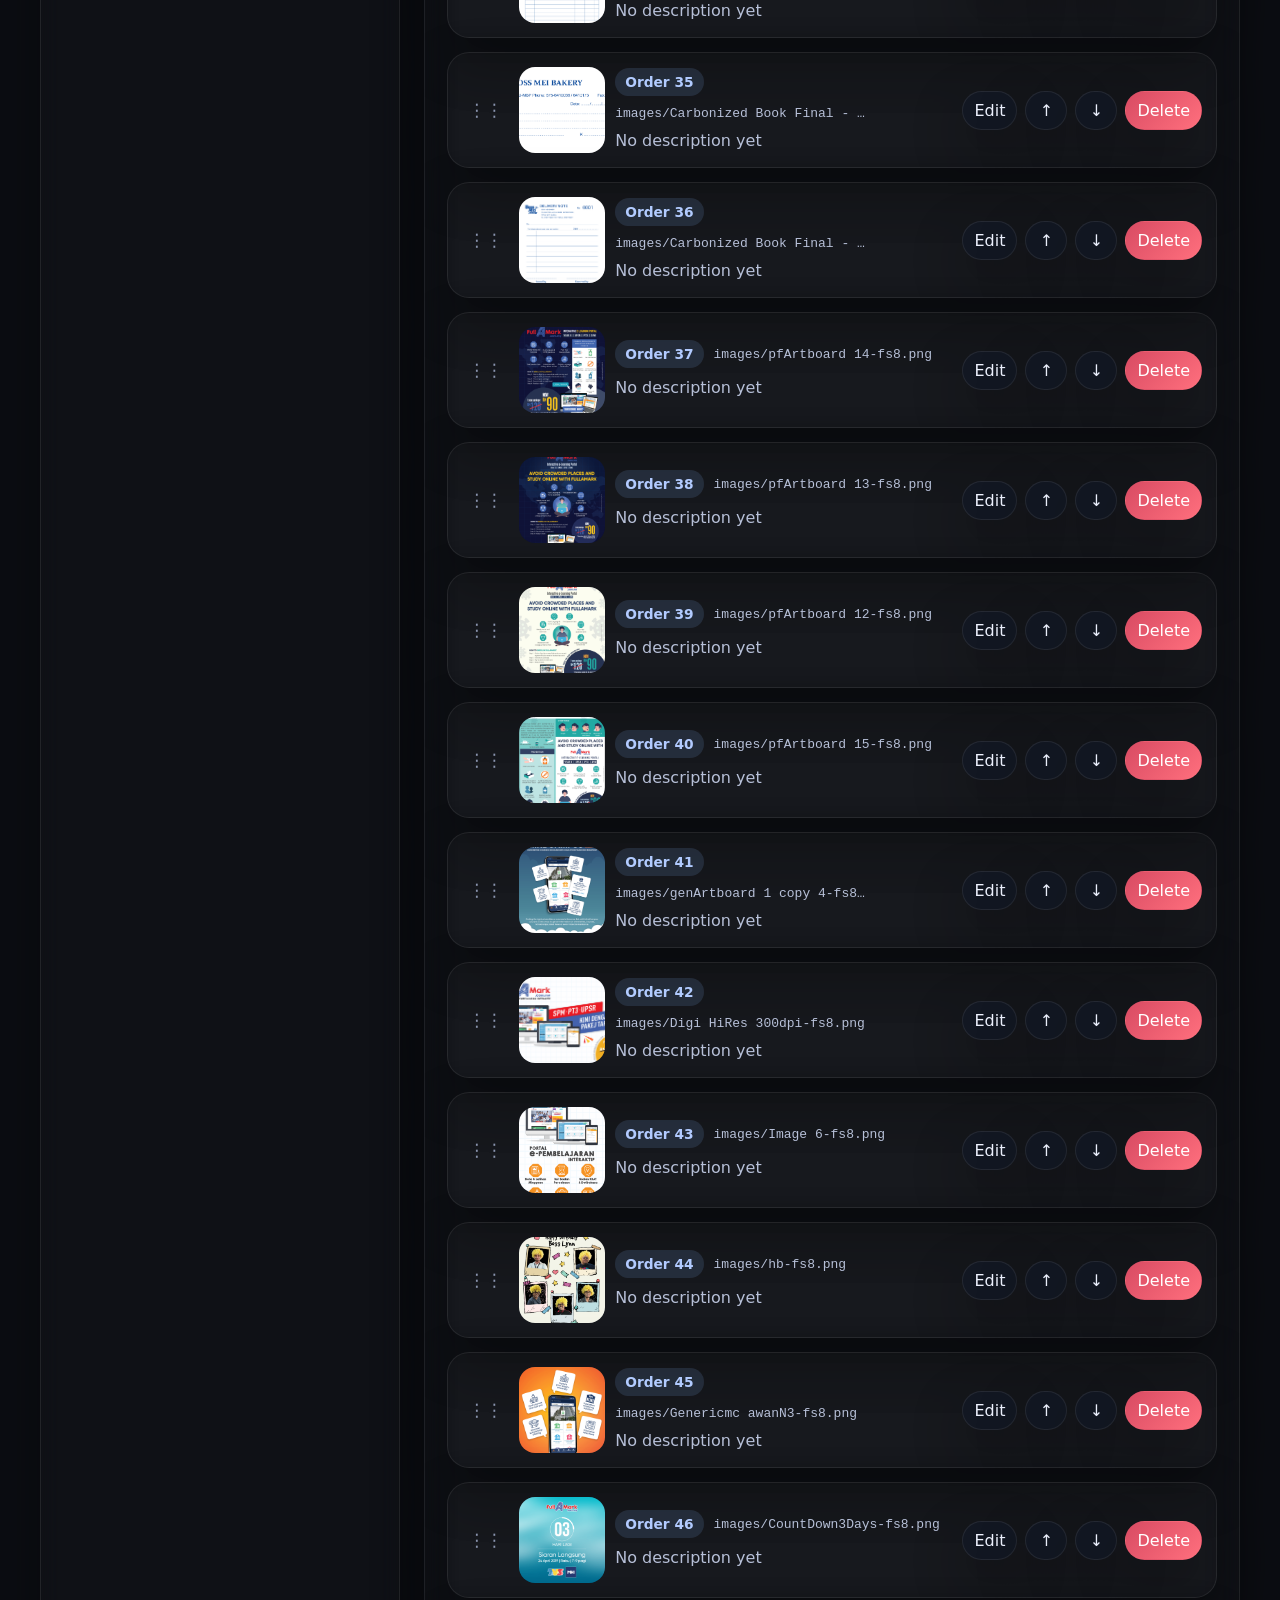
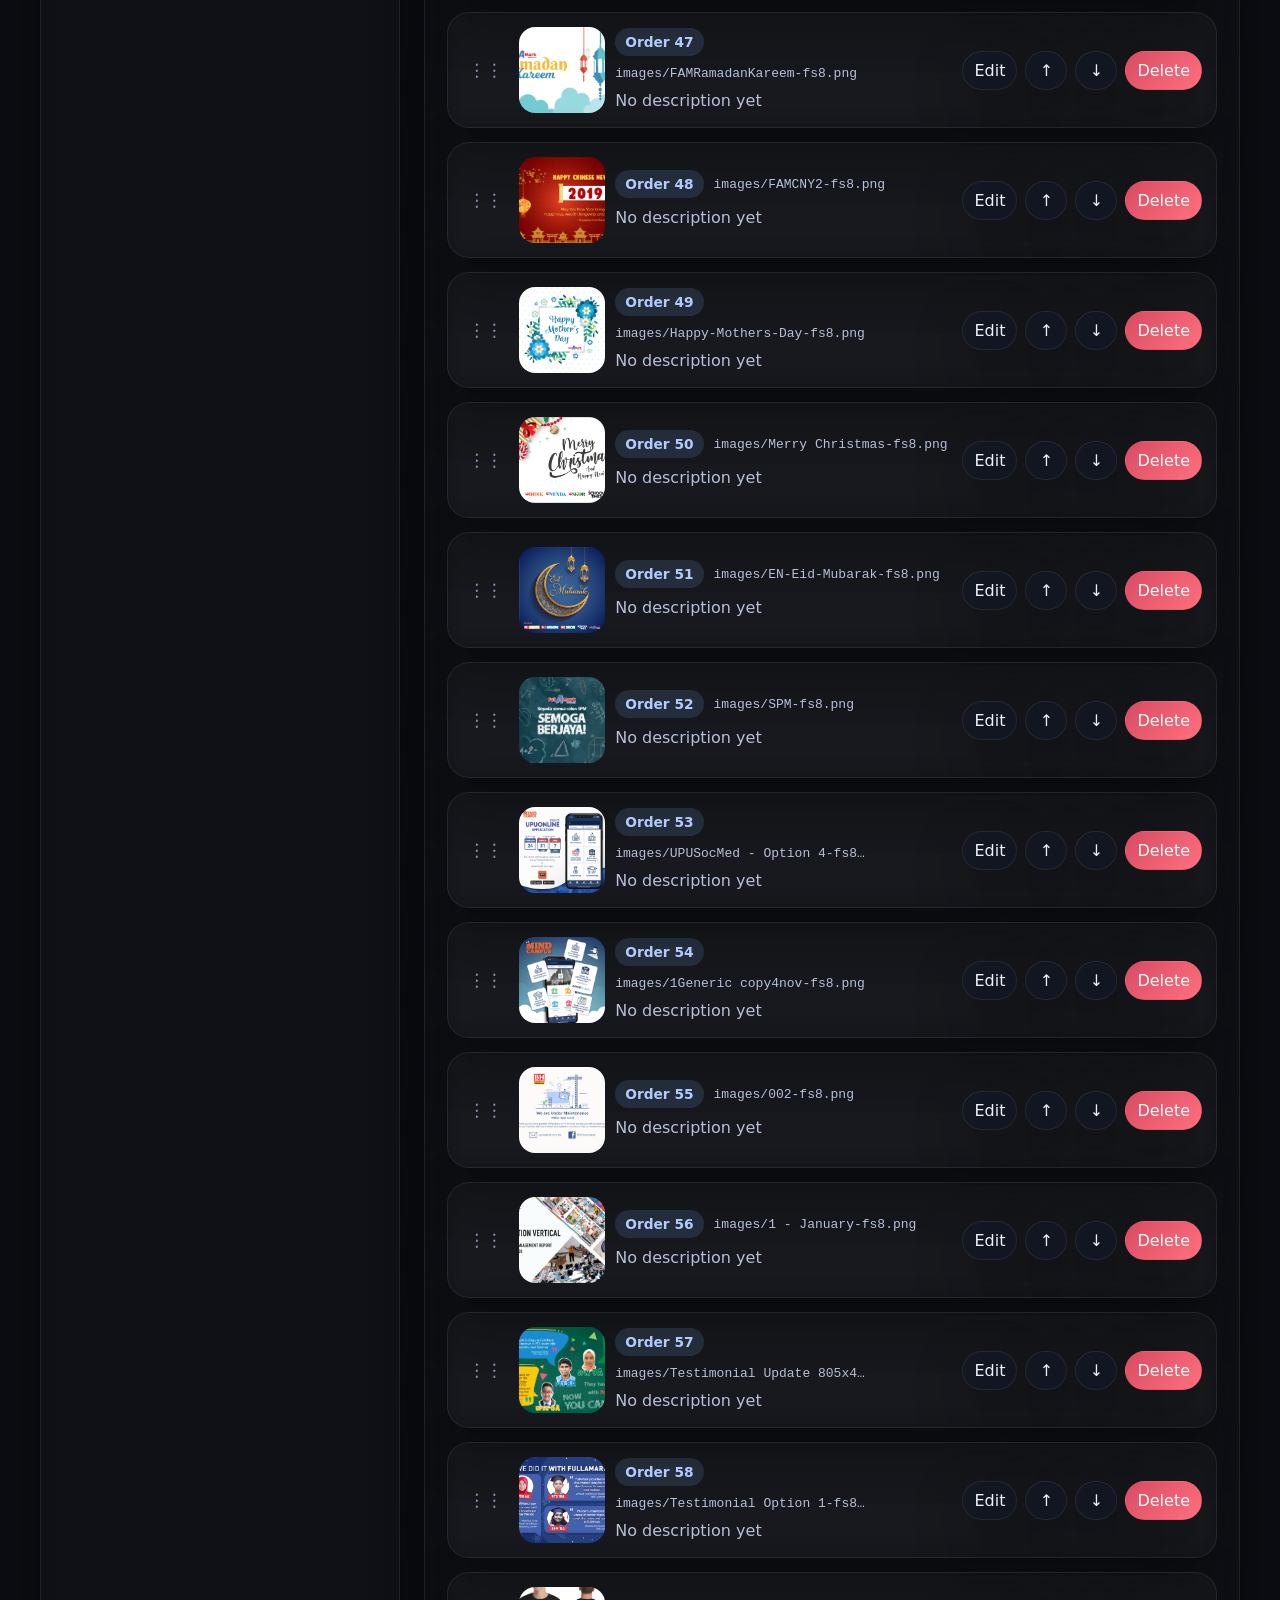
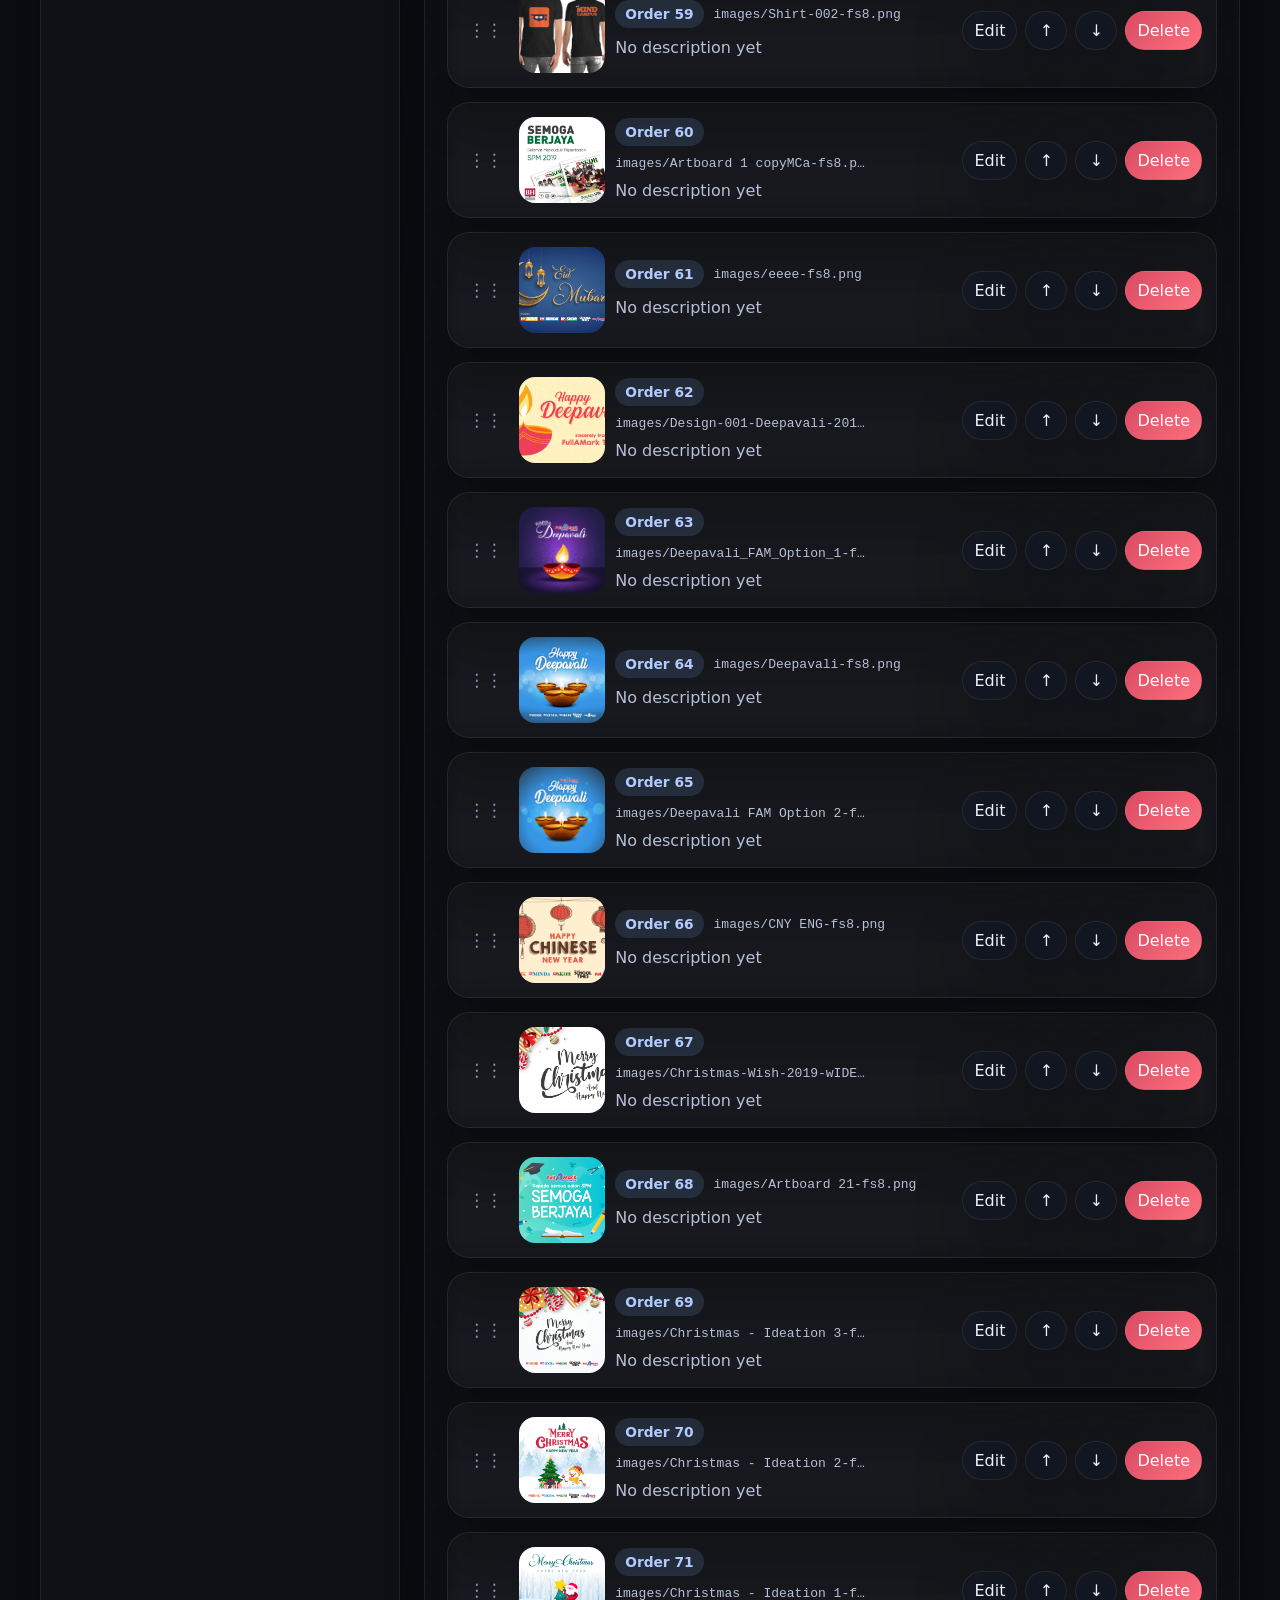
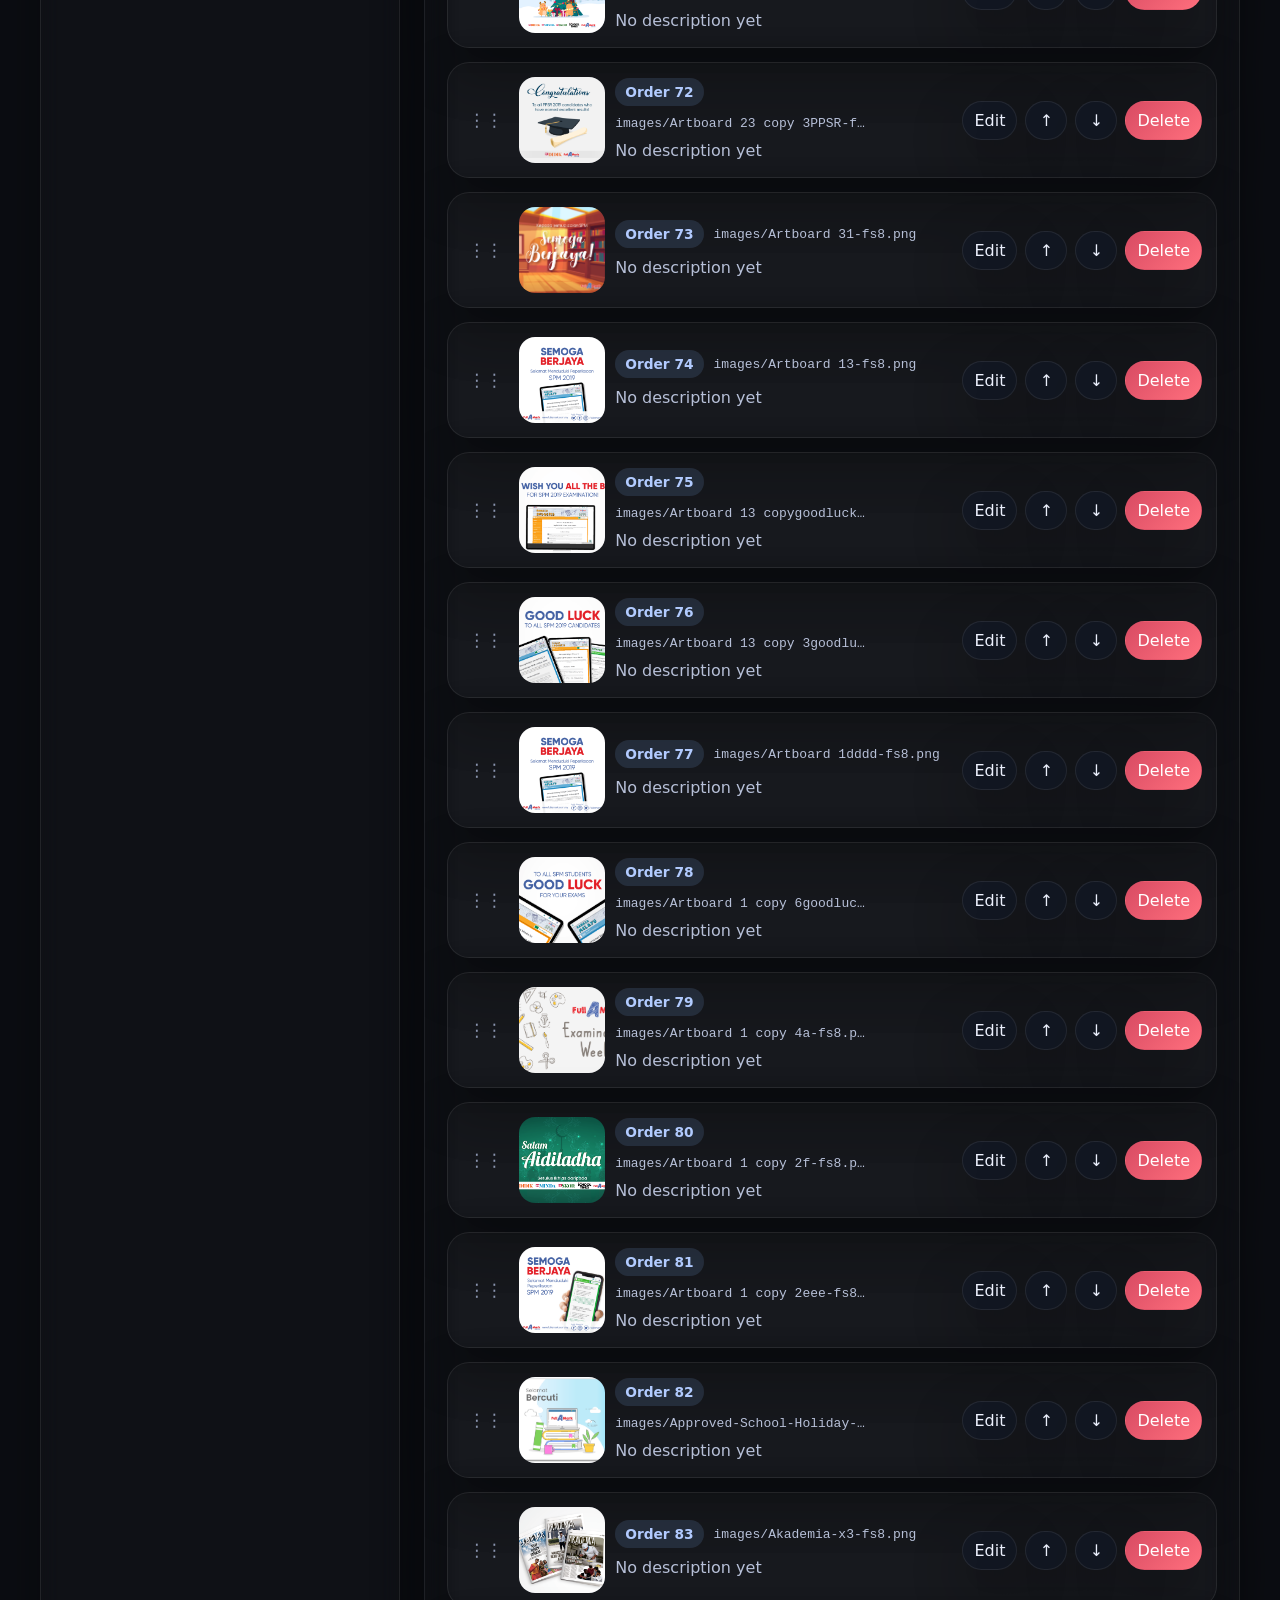
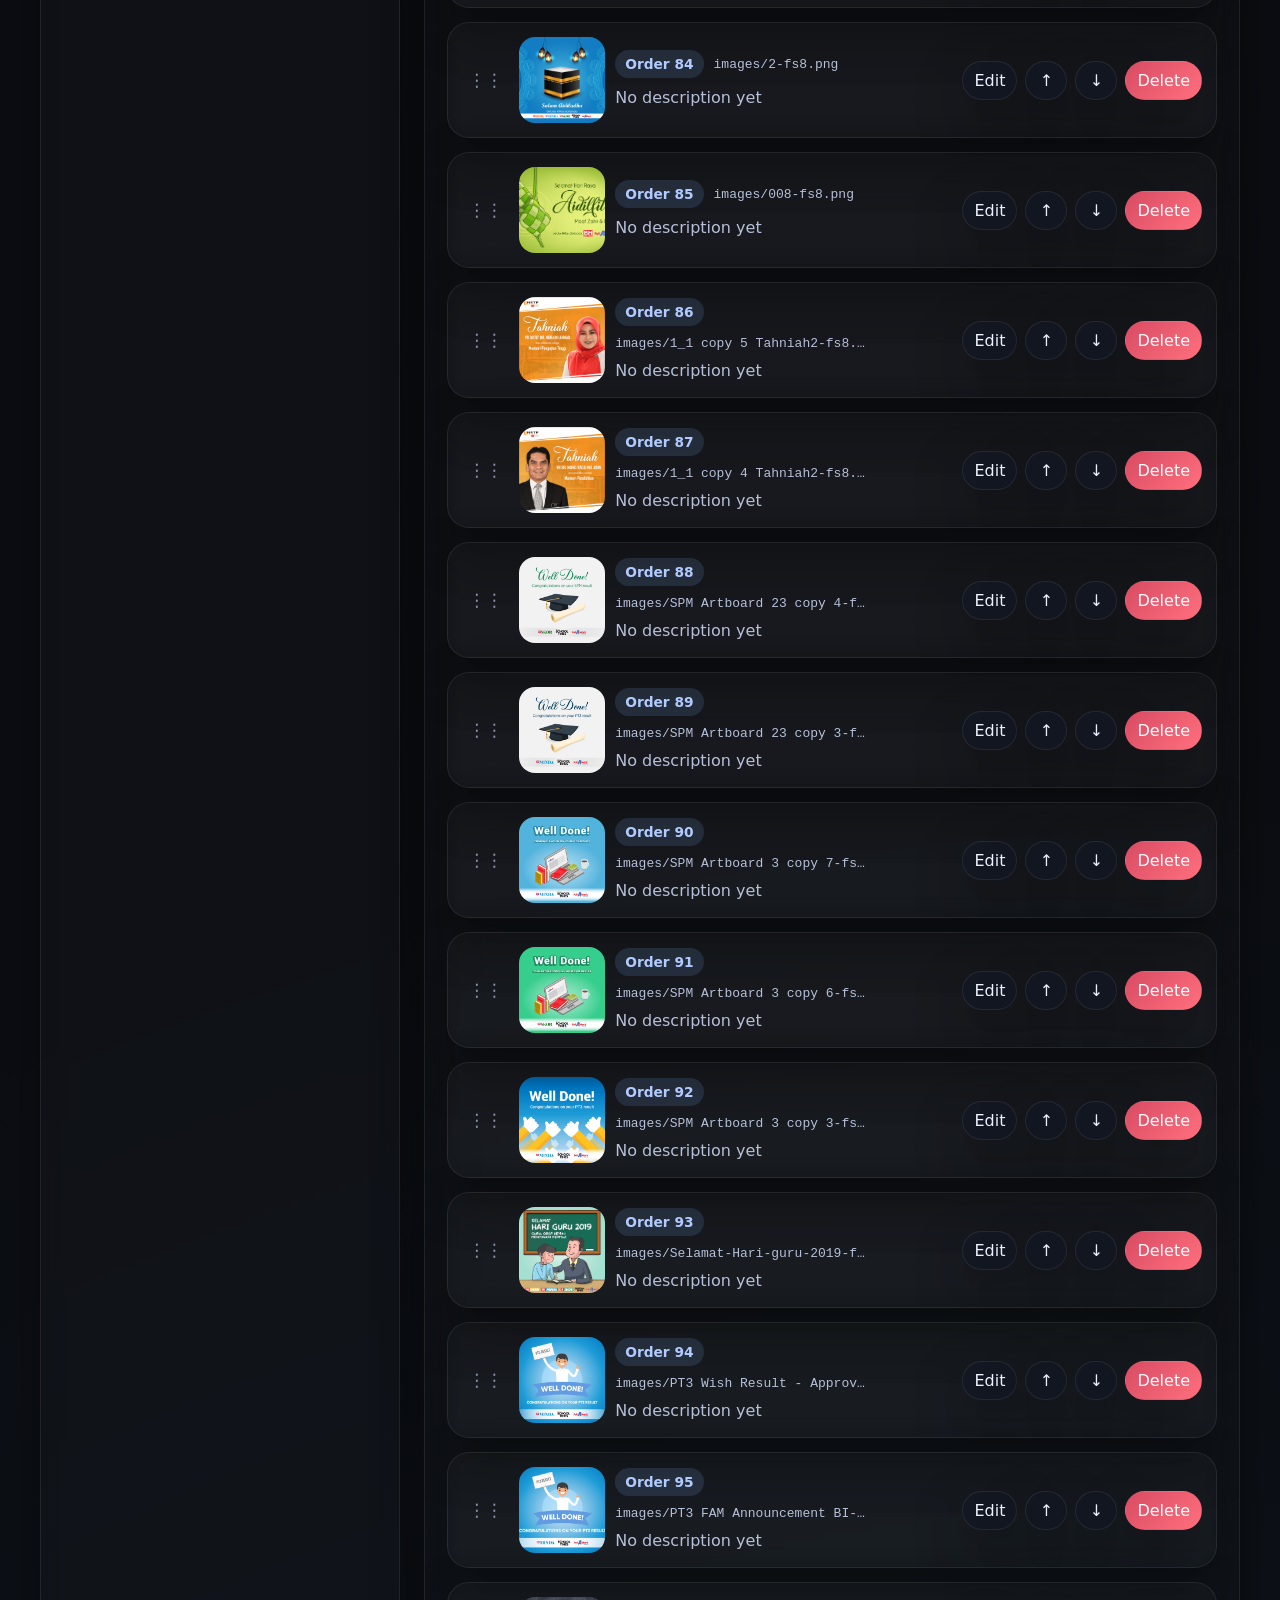
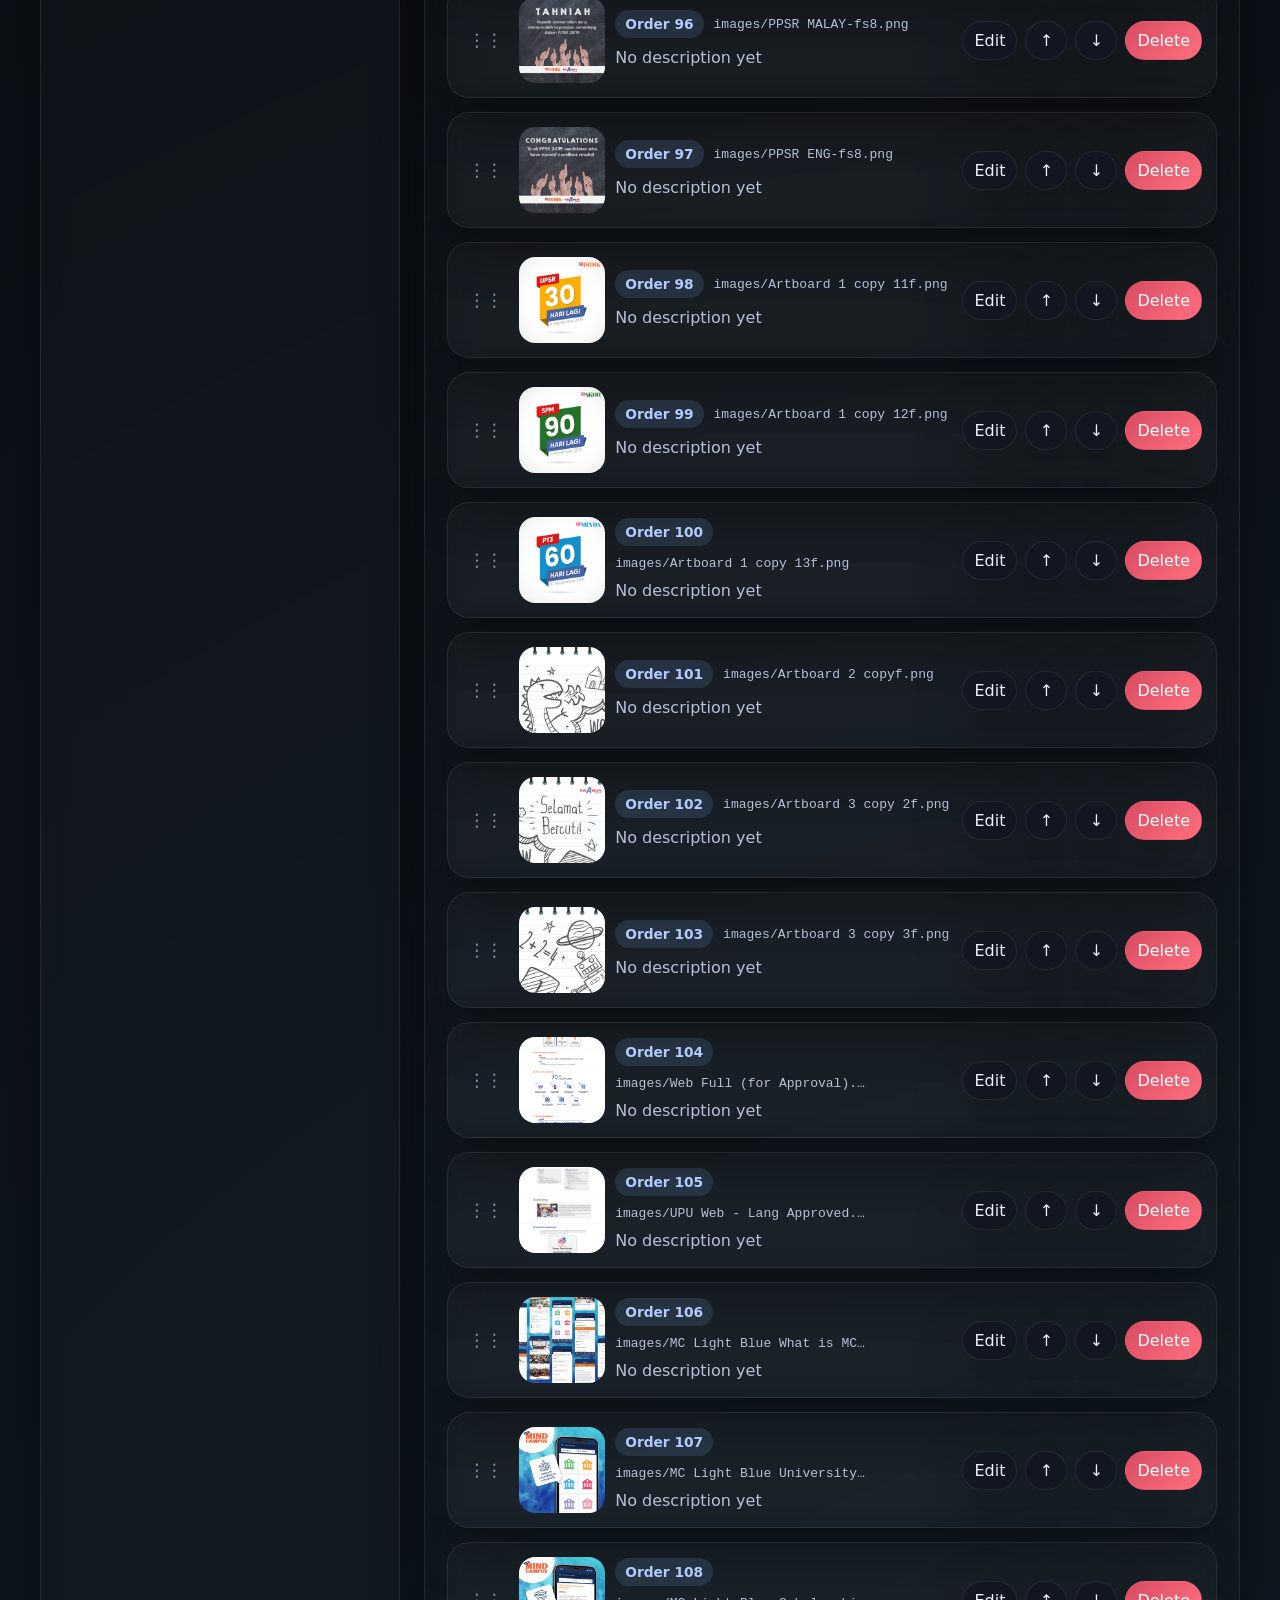
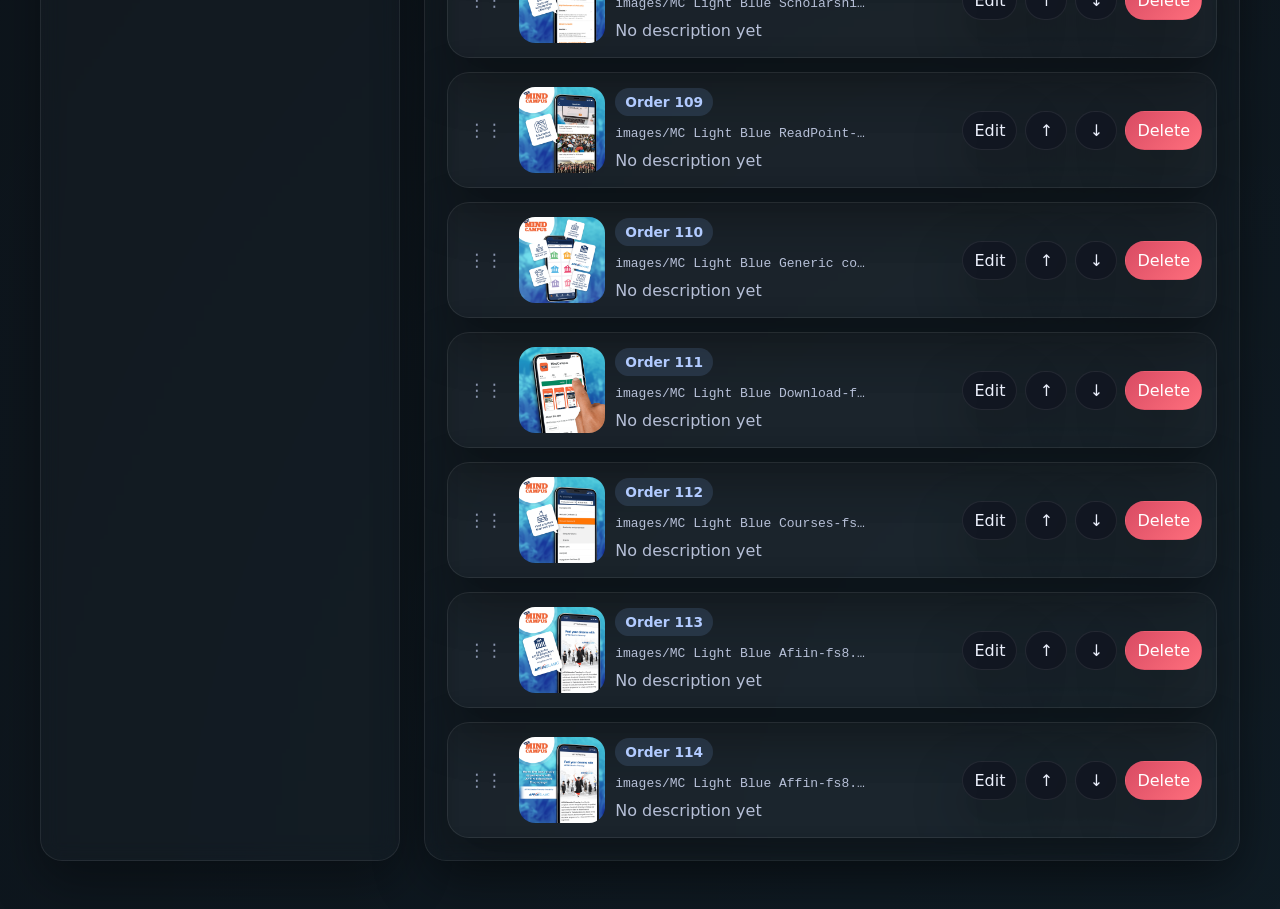
<file: admin.html>
<!DOCTYPE html>
<html lang="en">
<head>
  <meta charset="UTF-8" />
  <meta name="viewport" content="width=device-width, initial-scale=1.0" />
  <title>Gallery Admin</title>
  <link rel="stylesheet" href="style.css" />
</head>
<body data-page="admin">
  <div class="page-shell">
    <header class="site-header container site-header--admin">
      <div>
        <p class="eyebrow">Hidden Admin Panel</p>
        <h1>Gallery Manager</h1>
        <p class="subtitle">Manage portfolio items locally, then export the updated JSON file for GitHub Pages.</p>
      </div>
      <div class="header-actions">
        <button id="themeToggle" class="theme-toggle" type="button" aria-label="Toggle theme">
          <span class="theme-toggle__icon">☀</span>
          <span class="theme-toggle__text">Light mode</span>
        </button>
      </div>
    </header>

    <main class="container admin-layout">
      <section class="admin-card admin-card--form">
        <div class="section-heading">
          <h2>Add / Edit Image</h2>
          <p>Images are not uploaded automatically. Add the file to <code>/images/</code> in your GitHub repo, then reference it here.</p>
        </div>

        <form id="adminForm" class="admin-form">
          <input type="hidden" id="imageId" />

          <label class="field">
            <span>Image file</span>
            <input id="imageFile" type="file" accept="image/*" />
            <small>Optional preview only. Static sites cannot save uploads directly.</small>
          </label>

          <label class="field">
            <span>Image path</span>
            <input id="imagePath" type="text" placeholder="images/your-file.jpg" required />
            <small>Example: <code>images/my-portfolio-shot.jpg</code></small>
          </label>

          <label class="field">
            <span>Description</span>
            <textarea id="imageDescription" rows="4" placeholder="Write a short description" required></textarea>
          </label>

          <label class="field">
            <span>Order</span>
            <input id="imageOrder" type="number" min="1" step="1" placeholder="Auto assigned if left blank" />
          </label>

          <div class="image-preview-card">
            <div id="uploadPreview" class="upload-preview upload-preview--empty">
              <span>Preview will appear here</span>
            </div>
          </div>

          <div class="form-actions">
            <button type="submit" class="btn btn--primary" id="saveImageBtn">Save item</button>
            <button type="button" class="btn" id="resetFormBtn">Reset</button>
          </div>
        </form>

        <div class="section-heading bulk-upload-heading">
          <h2>Bulk Upload Links</h2>
          <p>Paste multiple image URLs below. One link per line, or mix with other text — the system will auto detect valid image links and add them as new items.</p>
        </div>

        <div class="admin-form">
          <label class="field">
            <span>Bulk image links</span>
            <textarea id="bulkImageLinks" rows="8" placeholder="https://example.com/image-1.jpg
https://example.com/image-2.png
Any text is okay too — valid image links will still be detected."></textarea>
            <small>New items will be added with empty descriptions so you can edit them one by one later.</small>
          </label>

          <div class="form-actions">
            <button type="button" class="btn btn--primary" id="bulkUploadBtn">Bulk Upload</button>
            <button type="button" class="btn" id="clearBulkUploadBtn">Clear</button>
          </div>
        </div>
      </section>

      <section class="admin-card admin-card--list">
        <div class="section-heading section-heading--split">
          <div>
            <h2>Image List</h2>
            <p>Drag cards to reorder, then export JSON to save changes back into your repo.</p>
          </div>
          <div class="toolbar">
            <label class="btn btn--ghost file-label">
              Import JSON
              <input id="importJsonInput" type="file" accept="application/json" hidden />
            </label>
            <button id="exportJsonBtn" type="button" class="btn btn--primary">Export JSON</button>
            <button id="resetLocalDataBtn" type="button" class="btn btn--danger">Reset Local Data</button>
          </div>
        </div>

        <div class="admin-instructions note-box">
          <strong>GitHub Pages workflow:</strong>
          1) Upload your image files manually into <code>/images/</code>.<br />
          2) Use this admin page to manage the list locally in your browser.<br />
          3) Click <strong>Export JSON</strong> and replace <code>data/gallery.json</code> in your repository.
        </div>

        <div id="adminList" class="admin-list"></div>
        <div id="adminEmpty" class="empty-state is-hidden">
          <h2>No items yet</h2>
          <p>Add your first image using the form on the left.</p>
        </div>
      </section>
    </main>
  </div>

  <template id="adminItemTemplate">
    <article class="admin-item" draggable="true">
      <div class="drag-handle" title="Drag to reorder" aria-label="Drag to reorder">⋮⋮</div>
      <div class="admin-item__thumb-wrap">
        <img class="admin-item__thumb" alt="" />
      </div>
      <div class="admin-item__content">
        <div class="admin-item__meta">
          <span class="badge admin-item__order"></span>
          <code class="admin-item__path"></code>
        </div>
        <p class="admin-item__description"></p>
      </div>
      <div class="admin-item__actions">
        <button type="button" class="btn btn--small admin-edit">Edit</button>
        <button type="button" class="btn btn--small admin-up">↑</button>
        <button type="button" class="btn btn--small admin-down">↓</button>
        <button type="button" class="btn btn--small btn--danger admin-delete">Delete</button>
      </div>
    </article>
  </template>

  <script src="script.js"></script>
</body>
</html>
</file>
<file: style.css>
:root {
  --bg: #0b0d12;
  --bg-elevated: #121722;
  --bg-soft: #171d2a;
  --surface: rgba(255, 255, 255, 0.04);
  --text: #eef2ff;
  --text-soft: #b7c0d8;
  --muted: #8993ad;
  --border: rgba(255, 255, 255, 0.08);
  --shadow: 0 20px 50px rgba(0, 0, 0, 0.35);
  --accent: #8ab4ff;
  --accent-strong: #b2cbff;
  --danger: #ff6f7d;
  --success: #9ff3c7;
  --radius: 22px;
  --radius-sm: 14px;
  --container: 1200px;
  --transition: 220ms ease;
}

body.light-theme {
  --bg: #f5f7fb;
  --bg-elevated: #ffffff;
  --bg-soft: #eef2f8;
  --surface: rgba(17, 24, 39, 0.03);
  --text: #131826;
  --text-soft: #475068;
  --muted: #687389;
  --border: rgba(17, 24, 39, 0.08);
  --shadow: 0 16px 40px rgba(14, 24, 46, 0.12);
  --accent: #275df3;
  --accent-strong: #1746cb;
}

* {
  box-sizing: border-box;
}

html {
  scroll-behavior: smooth;
}

body {
  margin: 0;
  font-family: Inter, ui-sans-serif, system-ui, -apple-system, BlinkMacSystemFont, "Segoe UI", sans-serif;
  background:
    radial-gradient(circle at top, rgba(88, 125, 255, 0.14), transparent 28%),
    radial-gradient(circle at bottom right, rgba(70, 201, 255, 0.08), transparent 22%),
    var(--bg);
  color: var(--text);
  min-height: 100vh;
  transition: background var(--transition), color var(--transition);
}

img {
  max-width: 100%;
  display: block;
}

button,
input,
textarea {
  font: inherit;
}

.page-shell {
  min-height: 100vh;
  padding: 28px 16px 48px;
}

.container {
  width: min(100%, var(--container));
  margin: 0 auto;
}

.site-header {
  display: flex;
  align-items: flex-start;
  justify-content: space-between;
  gap: 24px;
  margin-bottom: 28px;
}

.site-header--admin {
  align-items: center;
}

.eyebrow {
  margin: 0 0 10px;
  color: var(--accent);
  font-weight: 700;
  letter-spacing: 0.08em;
  text-transform: uppercase;
  font-size: 0.78rem;
}

h1, h2, h3, p {
  margin-top: 0;
}

h1 {
  font-size: clamp(2rem, 4vw, 3.5rem);
  line-height: 1.02;
  margin-bottom: 12px;
}

.subtitle {
  max-width: 720px;
  color: var(--text-soft);
  font-size: 1rem;
  line-height: 1.6;
}

.theme-toggle,
.btn {
  border: 1px solid var(--border);
  background: var(--bg-elevated);
  color: var(--text);
  border-radius: 999px;
  box-shadow: var(--shadow);
  transition: transform var(--transition), background var(--transition), border-color var(--transition), color var(--transition), opacity var(--transition);
}

.theme-toggle {
  display: inline-flex;
  align-items: center;
  gap: 10px;
  padding: 12px 16px;
  cursor: pointer;
}

.theme-toggle:hover,
.btn:hover,
.gallery-card:hover,
.admin-item:hover {
  transform: translateY(-2px);
}

.theme-toggle__icon {
  width: 28px;
  height: 28px;
  display: inline-grid;
  place-items: center;
  border-radius: 999px;
  background: var(--bg-soft);
}

.gallery {
  display: grid;
  grid-template-columns: 1fr;
  gap: 18px;
  align-items: start;
}

#galleryGrid.masonry-gallery {
  grid-auto-rows: 8px;
}

#galleryGrid .gallery-card {
  align-self: start;
}


body.gallery-is-loading #galleryGrid {
  visibility: hidden;
}

.gallery-loader {
  position: fixed;
  inset: 0;
  display: grid;
  place-items: center;
  padding: 24px;
  background: rgba(3, 7, 18, 0.72);
  backdrop-filter: blur(12px);
  opacity: 0;
  pointer-events: none;
  transition: opacity 220ms ease;
  z-index: 900;
}

.gallery-loader.is-active {
  opacity: 1;
  pointer-events: auto;
}

.gallery-loader__card {
  width: min(90vw, 260px);
  min-height: 230px;
  display: grid;
  place-items: center;
  align-content: center;
  gap: 14px;
  padding: 30px 24px;
  border: 1px solid rgba(255, 255, 255, 0.12);
  border-radius: 28px;
  background: rgba(18, 23, 34, 0.86);
  box-shadow: 0 28px 70px rgba(0, 0, 0, 0.45);
  text-align: center;
}

body.light-theme .gallery-loader {
  background: rgba(245, 247, 251, 0.74);
}

body.light-theme .gallery-loader__card {
  border-color: rgba(17, 24, 39, 0.08);
  background: rgba(255, 255, 255, 0.88);
  box-shadow: 0 28px 70px rgba(14, 24, 46, 0.18);
}

.gallery-loader__spinner {
  width: 72px;
  height: 72px;
  border-radius: 999px;
  border: 7px solid rgba(255, 255, 255, 0.14);
  border-top-color: var(--accent);
  animation: gallerySpin 850ms linear infinite;
}

body.light-theme .gallery-loader__spinner {
  border-color: rgba(17, 24, 39, 0.1);
  border-top-color: var(--accent);
}

.gallery-loader__percentage {
  font-size: 2.2rem;
  line-height: 1;
  font-weight: 800;
  color: var(--text);
}

.gallery-loader__text {
  margin: 0;
  color: var(--text-soft);
  font-size: 0.94rem;
}

@keyframes gallerySpin {
  to {
    transform: rotate(360deg);
  }
}

.gallery-card,
.skeleton-card,
.admin-card,
.admin-item,
.note-box,
.upload-preview,
.empty-state {
  border: 1px solid var(--border);
  border-radius: var(--radius);
  background: rgba(255, 255, 255, 0.02);
  box-shadow: var(--shadow);
  backdrop-filter: blur(10px);
}

.gallery-card {
  overflow: hidden;
  cursor: pointer;
  position: relative;
  transition: transform var(--transition), box-shadow var(--transition), border-color var(--transition);
}

.gallery-card__image-wrap {
  position: relative;
  overflow: hidden;
}

.gallery-card__image {
  width: 100%;
  height: auto;
  transition: transform 400ms ease, filter var(--transition), opacity 280ms ease;
  opacity: 0;
}

.gallery-card.is-loaded .gallery-card__image {
  opacity: 1;
}

.gallery-card:hover .gallery-card__image {
  transform: scale(1.02);
}

.gallery-card__overlay {
  position: absolute;
  inset: auto 0 0;
  padding: 18px 16px 16px;
  background: linear-gradient(180deg, transparent, rgba(0, 0, 0, 0.72));
  color: #fff;
}

.gallery-card__description {
  font-size: 0.94rem;
  line-height: 1.5;
  display: -webkit-box;
  -webkit-line-clamp: 2;
  -webkit-box-orient: vertical;
  overflow: hidden;
}

.skeleton-gallery {
  display: none;
}

.skeleton-gallery.is-active {
  display: grid;
}

.skeleton-card {
  overflow: hidden;
  min-height: 240px;
  position: relative;
}

.skeleton-card::before,
.upload-preview--empty::before {
  content: "";
  position: absolute;
  inset: 0;
  background: linear-gradient(90deg, transparent, rgba(255,255,255,0.08), transparent);
  transform: translateX(-100%);
  animation: shimmer 1.4s infinite;
}

@keyframes shimmer {
  to {
    transform: translateX(100%);
  }
}

.is-hidden {
  display: none !important;
}

.empty-state {
  padding: 32px;
  text-align: center;
  color: var(--text-soft);
}

.lightbox {
  position: fixed;
  inset: 0;
  display: grid;
  place-items: center;
  padding: 18px;
  opacity: 0;
  pointer-events: none;
  transition: opacity var(--transition);
  z-index: 1000;
}

.lightbox.is-open {
  opacity: 1;
  pointer-events: auto;
}

.lightbox__backdrop {
  position: absolute;
  inset: 0;
  background: rgba(3, 7, 18, 0.84);
  backdrop-filter: blur(8px);
}

.lightbox__panel {
  position: relative;
  width: min(96vw, 1100px);
  height: min(92vh, 900px);
  border-radius: 28px;
  background: rgba(15, 18, 26, 0.85);
  border: 1px solid rgba(255,255,255,0.1);
  overflow: hidden;
  box-shadow: 0 40px 80px rgba(0,0,0,0.5);
  transform: translateY(12px) scale(0.98);
  transition: transform 240ms ease;
}

body.light-theme .lightbox__panel {
  background: rgba(255, 255, 255, 0.92);
}

.lightbox.is-open .lightbox__panel {
  transform: translateY(0) scale(1);
}

.lightbox__stage {
  position: absolute;
  inset: 0 0 120px;
  overflow: hidden;
  touch-action: none;
  display: flex;
  align-items: center;
  justify-content: center;
  padding: 16px;
}

.lightbox__image {
  display: block;
  max-width: 100%;
  max-height: 100%;
  width: auto !important;
  height: auto !important;
  object-fit: contain;
  user-select: none;
  cursor: grab;
  transform-origin: center center;
  will-change: transform;
  transition: transform 120ms ease;
}

.lightbox__image.is-dragging {
  cursor: grabbing;
}

.lightbox__footer {
  position: absolute;
  inset: auto 0 0;
  min-height: 120px;
  padding: 18px 80px 22px 24px;
  background: linear-gradient(180deg, transparent, rgba(0,0,0,0.7) 35%);
}

body.light-theme .lightbox__footer {
  background: linear-gradient(180deg, transparent, rgba(255,255,255,0.85) 35%);
}

.lightbox__description,
.lightbox__counter,
.lightbox__hint {
  margin-bottom: 8px;
}

.lightbox__description {
  color: var(--text);
  line-height: 1.6;
}

.lightbox__counter,
.lightbox__hint {
  color: var(--text-soft);
  font-size: 0.92rem;
}

.lightbox__close,
.lightbox__nav {
  position: absolute;
  z-index: 5;
  border: 1px solid rgba(255,255,255,0.12);
  background: rgba(255,255,255,0.08);
  color: #fff;
  width: 46px;
  height: 46px;
  border-radius: 999px;
  cursor: pointer;
  transition: transform var(--transition), opacity var(--transition), background var(--transition);
}

.lightbox__close { top: 18px; right: 18px; }
.lightbox__nav { top: 50%; transform: translateY(-50%); }
.lightbox__nav--prev { left: 18px; }
.lightbox__nav--next { right: 18px; }
.lightbox__close:hover,
.lightbox__nav:hover { transform: translateY(-50%) scale(1.04); }
.lightbox__close:hover { transform: scale(1.04); }

.admin-layout {
  display: grid;
  grid-template-columns: 360px 1fr;
  gap: 24px;
}

.admin-card {
  padding: 22px;
}

.section-heading {
  margin-bottom: 18px;
}

.section-heading h2 {
  margin-bottom: 8px;
}

.section-heading p,
.note-box,
.field small,
.admin-item__description,
.admin-item__path {
  color: var(--text-soft);
  max-width: 250px; /* adjust ikut layout */
  white-space: nowrap;
  overflow: hidden;
  text-overflow: ellipsis;
  display: block; /* atau inline-block */
}

.section-heading--split,
.header-actions,
.toolbar,
.form-actions,
.admin-item,
.admin-item__meta {
  display: flex;
  gap: 10px;
}

.section-heading--split {
  align-items: flex-start;
  justify-content: space-between;
  gap: 16px;
  flex-wrap: wrap;
}

.toolbar,
.form-actions,
.header-actions {
  flex-wrap: wrap;
}

.admin-form {
  display: grid;
  gap: 16px;
}

.field {
  display: grid;
  gap: 8px;
}

.field span {
  font-weight: 600;
}

.field input,
.field textarea {
  width: 100%;
  border-radius: 16px;
  border: 1px solid var(--border);
  background: var(--bg-soft);
  color: var(--text);
  padding: 14px 15px;
  outline: none;
}

.field input:focus,
.field textarea:focus {
  border-color: var(--accent);
  box-shadow: 0 0 0 3px rgba(138, 180, 255, 0.18);
}

.upload-preview {
  min-height: 180px;
  display: grid;
  place-items: center;
  overflow: hidden;
  background: var(--bg-soft);
  position: relative;
}

.upload-preview img {
  width: 100%;
  height: 100%;
  object-fit: cover;
}

.upload-preview--empty {
  color: var(--muted);
}

.admin-list {
  display: grid;
  gap: 14px;
  margin-top: 18px;
}

.admin-item {
  align-items: center;
  padding: 14px;
  cursor: grab;
  transition: border-color var(--transition), transform var(--transition), opacity var(--transition);
}

.admin-item.is-dragging {
  opacity: 0.4;
}

.admin-item.drag-over {
  border-color: var(--accent);
}

.drag-handle {
  color: var(--muted);
  font-size: 1.1rem;
  padding: 6px;
}

.admin-item__thumb-wrap {
  width: 86px;
  height: 86px;
  border-radius: 16px;
  overflow: hidden;
  background: var(--bg-soft);
  flex-shrink: 0;
}

.admin-item__thumb {
  width: 100%;
  height: 100%;
  object-fit: cover;
}

.admin-item__content {
  flex: 1;
  min-width: 0;
}

.admin-item__meta {
  align-items: center;
  flex-wrap: wrap;
  margin-bottom: 8px;
}

.badge {
  display: inline-flex;
  align-items: center;
  justify-content: center;
  min-width: 64px;
  padding: 6px 10px;
  border-radius: 999px;
  background: rgba(138, 180, 255, 0.14);
  color: var(--accent-strong);
  font-size: 0.86rem;
  font-weight: 700;
}

.admin-item__description {
  margin-bottom: 0;
  line-height: 1.5;
}

.admin-item__actions {
  display: flex;
  gap: 8px;
  flex-wrap: wrap;
  justify-content: flex-end;
}

.btn {
  padding: 11px 15px;
  cursor: pointer;
}

.btn--primary {
  background: linear-gradient(135deg, var(--accent), var(--accent-strong));
  color: #081221;
  border-color: transparent;
}

.btn--danger {
  color: white;
  background: linear-gradient(135deg, #d84b63, var(--danger));
  border-color: transparent;
}

.btn--ghost {
  background: transparent;
}

.btn--small {
  padding: 9px 11px;
  min-width: 42px;
}

.file-label {
  display: inline-flex;
  align-items: center;
  justify-content: center;
}

.note-box {
  padding: 16px 18px;
  line-height: 1.7;
}


.bulk-upload-heading {
  margin-top: 28px;
  padding-top: 6px;
}

#bulkImageLinks {
  min-height: 180px;
  resize: vertical;
}

.bulk-dropzone {
  border: 2px dashed var(--border);
  border-radius: 18px;
  padding: 28px 20px;
  text-align: center;
  background: var(--bg-soft);
  cursor: pointer;
  transition: border-color var(--transition), background var(--transition), transform var(--transition);
}

.bulk-dropzone:hover {
  transform: translateY(-2px);
}

.bulk-dropzone.is-active {
  border-color: var(--accent);
  background: rgba(138, 180, 255, 0.08);
}

.bulk-dropzone__title {
  margin-bottom: 8px;
  font-weight: 700;
  color: var(--text);
}

.bulk-dropzone__text {
  margin: 0;
  color: var(--text-soft);
}

.bulk-drop-list {
  display: grid;
  gap: 10px;
}

.bulk-drop-list__item {
  border: 1px solid var(--border);
  border-radius: 14px;
  background: var(--bg-soft);
  padding: 12px 14px;
  color: var(--text-soft);
  word-break: break-word;
}













@media (min-width: 600px) {
  .gallery { grid-template-columns: repeat(2, minmax(0, 1fr)); }
}

@media (min-width: 900px) {
  .gallery { grid-template-columns: repeat(3, minmax(0, 1fr)); }
}

@media (min-width: 1200px) {
  .gallery { grid-template-columns: repeat(4, minmax(0, 1fr)); }
}

@media (max-width: 960px) {
  .admin-layout {
    grid-template-columns: 1fr;
  }
}

@media (max-width: 720px) {
  .site-header,
  .site-header--admin {
    flex-direction: column;
    align-items: stretch;
  }

  .lightbox__panel {
    width: 100%;
    height: 100%;
    border-radius: 18px;
  }

  .lightbox__footer {
    padding: 16px 20px 20px;
  }

  .lightbox__nav {
    width: 42px;
    height: 42px;
  }

  .lightbox__nav--prev { left: 10px; }
  .lightbox__nav--next { right: 10px; }

  .admin-item {
    flex-direction: column;
    align-items: stretch;
  }

  .admin-item__thumb-wrap {
    width: 100%;
    height: 180px;
  }

  .admin-item__actions {
    justify-content: stretch;
  }

  .admin-item__actions .btn {
    flex: 1;
  }
}
</file>
